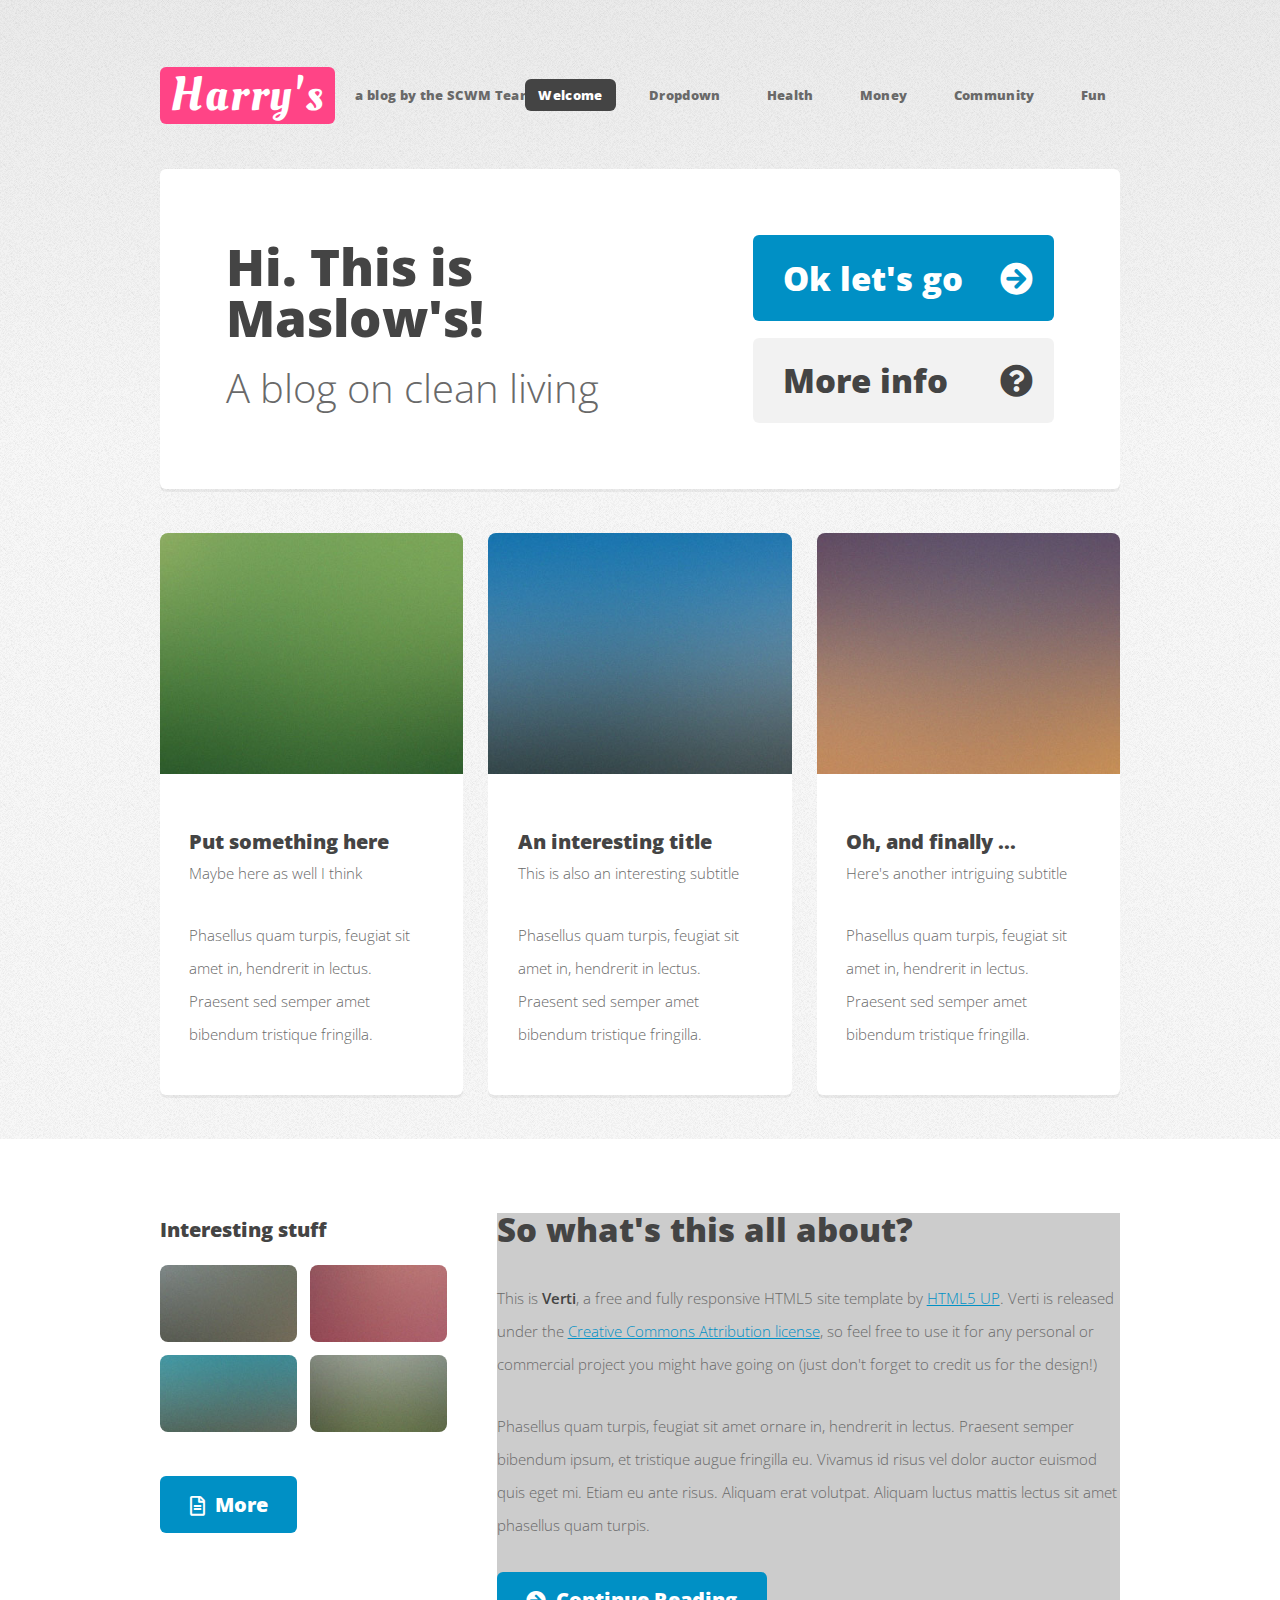
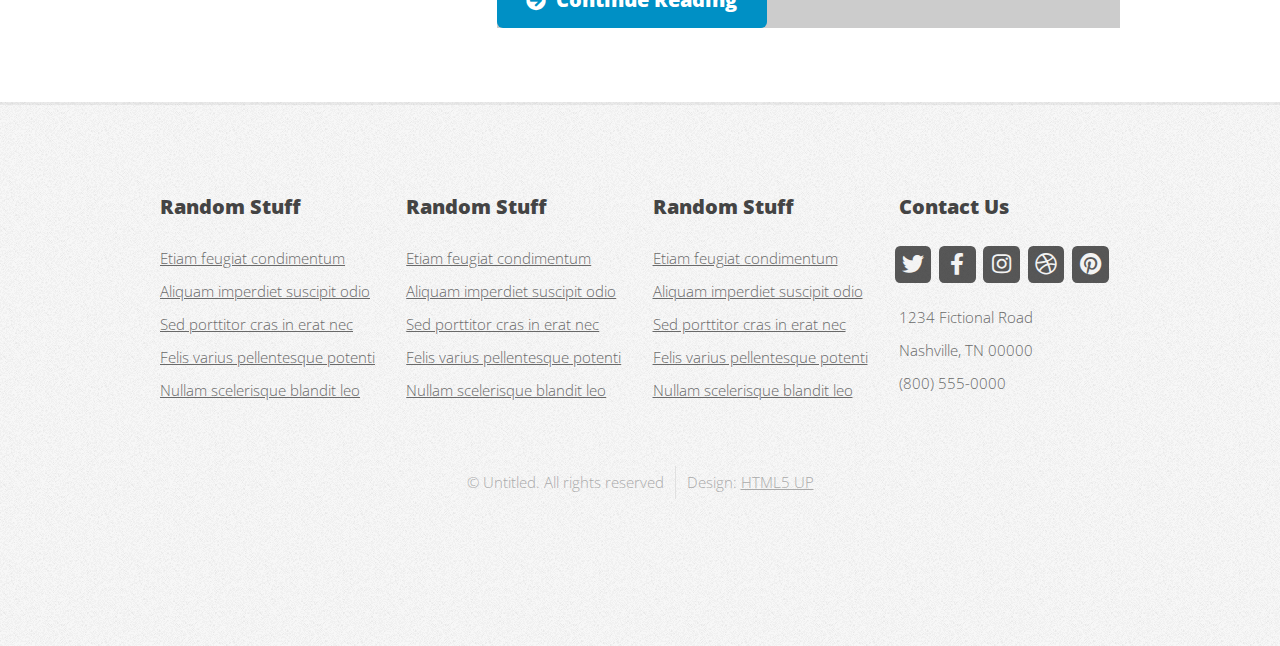
<file: html5up-verti/index.html>
<!DOCTYPE HTML>
<!--
	Verti by HTML5 UP
	html5up.net | @ajlkn
	Free for personal and commercial use under the CCA 3.0 license (html5up.net/license)
-->
<html>
	<head>
		<title>Maslow's</title>
		<meta charset="utf-8" />
		<meta name="viewport" content="width=device-width, initial-scale=1, user-scalable=no" />
		<link rel="stylesheet" href="assets/css/main.css" />
	</head>
	<body class="is-preload homepage">
		<div id="page-wrapper">

			<!-- Header -->
				<div id="header-wrapper">
					<header id="header" class="container">

						<!-- Logo -->
							<div id="logo">
								<h1><a href="index.html">Harry's</a></h1>
								<span>a blog by the SCWM Team</span>
							</div>

						<!-- Nav -->
							<nav id="nav">
								<ul>
									<li class="current"><a href="index.html">Welcome</a></li>
									<li>
										<a href="#">Dropdown</a>
										<ul>
											<li><a href="#">Lorem ipsum dolor</a></li>
											<li><a href="#">Magna phasellus</a></li>
											<li>
												<a href="#">Phasellus consequat</a>
												<ul>
													<li><a href="#">Lorem ipsum dolor</a></li>
													<li><a href="#">Phasellus consequat</a></li>
													<li><a href="#">Magna phasellus</a></li>
													<li><a href="#">Etiam dolore nisl</a></li>
												</ul>
											</li>
											<li><a href="#">Veroeros feugiat</a></li>
										</ul>
									</li>
									<li><a href="health.html">Health</a></li>
									<li><a href="money.html">Money</a></li>
									<li><a href="community.html">Community</a></li>
									<li><a href="fun.html">Fun</a></li>
								</ul>
							</nav>

					</header>
				</div>

			<!-- Banner -->
				<div id="banner-wrapper">
					<div id="banner" class="box container">
						<div class="row">
							<div class="col-7 col-12-medium">
								<h2>Hi. This is Maslow's!</h2>
								<p>A blog on clean living</p>
							</div>
							<div class="col-5 col-12-medium">
								<ul>
									<li><a href="#" class="button large icon solid fa-arrow-circle-right">Ok let's go</a></li>
									<li><a href="#" class="button alt large icon solid fa-question-circle">More info</a></li>
								</ul>
							</div>
						</div>
					</div>
				</div>

			<!-- Features -->
				<div id="features-wrapper">
					<div class="container">
						<div class="row">
							<div class="col-4 col-12-medium">

								<!-- Box -->
									<section class="box feature">
										<a href="#" class="image featured"><img src="images/pic01.jpg" alt="" /></a>
										<div class="inner">
											<header>
												<h2>Put something here</h2>
												<p>Maybe here as well I think</p>
											</header>
											<p>Phasellus quam turpis, feugiat sit amet in, hendrerit in lectus. Praesent sed semper amet bibendum tristique fringilla.</p>
										</div>
									</section>

							</div>
							<div class="col-4 col-12-medium">

								<!-- Box -->
									<section class="box feature">
										<a href="#" class="image featured"><img src="images/pic02.jpg" alt="" /></a>
										<div class="inner">
											<header>
												<h2>An interesting title</h2>
												<p>This is also an interesting subtitle</p>
											</header>
											<p>Phasellus quam turpis, feugiat sit amet in, hendrerit in lectus. Praesent sed semper amet bibendum tristique fringilla.</p>
										</div>
									</section>

							</div>
							<div class="col-4 col-12-medium">

								<!-- Box -->
									<section class="box feature">
										<a href="#" class="image featured"><img src="images/pic03.jpg" alt="" /></a>
										<div class="inner">
											<header>
												<h2>Oh, and finally ...</h2>
												<p>Here's another intriguing subtitle</p>
											</header>
											<p>Phasellus quam turpis, feugiat sit amet in, hendrerit in lectus. Praesent sed semper amet bibendum tristique fringilla.</p>
										</div>
									</section>

							</div>
						</div>
					</div>
				</div>

			<!-- Main -->
				<div id="main-wrapper">
					<div class="container">
						<div class="row gtr-200">
							<div class="col-4 col-12-medium">

								<!-- Sidebar -->
									<div id="sidebar">
										<section class="widget thumbnails">
											<h3>Interesting stuff</h3>
											<div class="grid">
												<div class="row gtr-50">
													<div class="col-6"><a href="#" class="image fit"><img src="images/pic04.jpg" alt="" /></a></div>
													<div class="col-6"><a href="#" class="image fit"><img src="images/pic05.jpg" alt="" /></a></div>
													<div class="col-6"><a href="#" class="image fit"><img src="images/pic06.jpg" alt="" /></a></div>
													<div class="col-6"><a href="#" class="image fit"><img src="images/pic07.jpg" alt="" /></a></div>
												</div>
											</div>
											<a href="#" class="button icon fa-file-alt">More</a>
										</section>
									</div>

							</div>
							<div class="col-8 col-12-medium imp-medium">

								<!-- Content -->
									<div id="content">
										<section class="last">
											<h2>So what's this all about?</h2>
											<p>This is <strong>Verti</strong>, a free and fully responsive HTML5 site template by <a href="http://html5up.net">HTML5 UP</a>.
											Verti is released under the <a href="http://html5up.net/license">Creative Commons Attribution license</a>, so feel free to use it for any personal or commercial project you might have going on (just don't forget to credit us for the design!)</p>
											<p>Phasellus quam turpis, feugiat sit amet ornare in, hendrerit in lectus. Praesent semper bibendum ipsum, et tristique augue fringilla eu. Vivamus id risus vel dolor auctor euismod quis eget mi. Etiam eu ante risus. Aliquam erat volutpat. Aliquam luctus mattis lectus sit amet phasellus quam turpis.</p>
											<a href="#" class="button icon solid fa-arrow-circle-right">Continue Reading</a>
										</section>
									</div>

							</div>
						</div>
					</div>
				</div>

			<!-- Footer -->
				<div id="footer-wrapper">
					<footer id="footer" class="container">
						<div class="row">
							<div class="col-3 col-6-medium col-12-small">

								<!-- Links -->
									<section class="widget links">
										<h3>Random Stuff</h3>
										<ul class="style2">
											<li><a href="#">Etiam feugiat condimentum</a></li>
											<li><a href="#">Aliquam imperdiet suscipit odio</a></li>
											<li><a href="#">Sed porttitor cras in erat nec</a></li>
											<li><a href="#">Felis varius pellentesque potenti</a></li>
											<li><a href="#">Nullam scelerisque blandit leo</a></li>
										</ul>
									</section>

							</div>
							<div class="col-3 col-6-medium col-12-small">

								<!-- Links -->
									<section class="widget links">
										<h3>Random Stuff</h3>
										<ul class="style2">
											<li><a href="#">Etiam feugiat condimentum</a></li>
											<li><a href="#">Aliquam imperdiet suscipit odio</a></li>
											<li><a href="#">Sed porttitor cras in erat nec</a></li>
											<li><a href="#">Felis varius pellentesque potenti</a></li>
											<li><a href="#">Nullam scelerisque blandit leo</a></li>
										</ul>
									</section>

							</div>
							<div class="col-3 col-6-medium col-12-small">

								<!-- Links -->
									<section class="widget links">
										<h3>Random Stuff</h3>
										<ul class="style2">
											<li><a href="#">Etiam feugiat condimentum</a></li>
											<li><a href="#">Aliquam imperdiet suscipit odio</a></li>
											<li><a href="#">Sed porttitor cras in erat nec</a></li>
											<li><a href="#">Felis varius pellentesque potenti</a></li>
											<li><a href="#">Nullam scelerisque blandit leo</a></li>
										</ul>
									</section>

							</div>
							<div class="col-3 col-6-medium col-12-small">

								<!-- Contact -->
									<section class="widget contact last">
										<h3>Contact Us</h3>
										<ul>
											<li><a href="#" class="icon brands fa-twitter"><span class="label">Twitter</span></a></li>
											<li><a href="#" class="icon brands fa-facebook-f"><span class="label">Facebook</span></a></li>
											<li><a href="#" class="icon brands fa-instagram"><span class="label">Instagram</span></a></li>
											<li><a href="#" class="icon brands fa-dribbble"><span class="label">Dribbble</span></a></li>
											<li><a href="#" class="icon brands fa-pinterest"><span class="label">Pinterest</span></a></li>
										</ul>
										<p>1234 Fictional Road<br />
										Nashville, TN 00000<br />
										(800) 555-0000</p>
									</section>

							</div>
						</div>
						<div class="row">
							<div class="col-12">
								<div id="copyright">
									<ul class="menu">
										<li>&copy; Untitled. All rights reserved</li><li>Design: <a href="http://html5up.net">HTML5 UP</a></li>
									</ul>
								</div>
							</div>
						</div>
					</footer>
				</div>

			</div>

		<!-- Scripts -->

			<script src="assets/js/jquery.min.js"></script>
			<script src="assets/js/jquery.dropotron.min.js"></script>
			<script src="assets/js/browser.min.js"></script>
			<script src="assets/js/breakpoints.min.js"></script>
			<script src="assets/js/util.js"></script>
			<script src="assets/js/main.js"></script>

	</body>
</html>
</file>
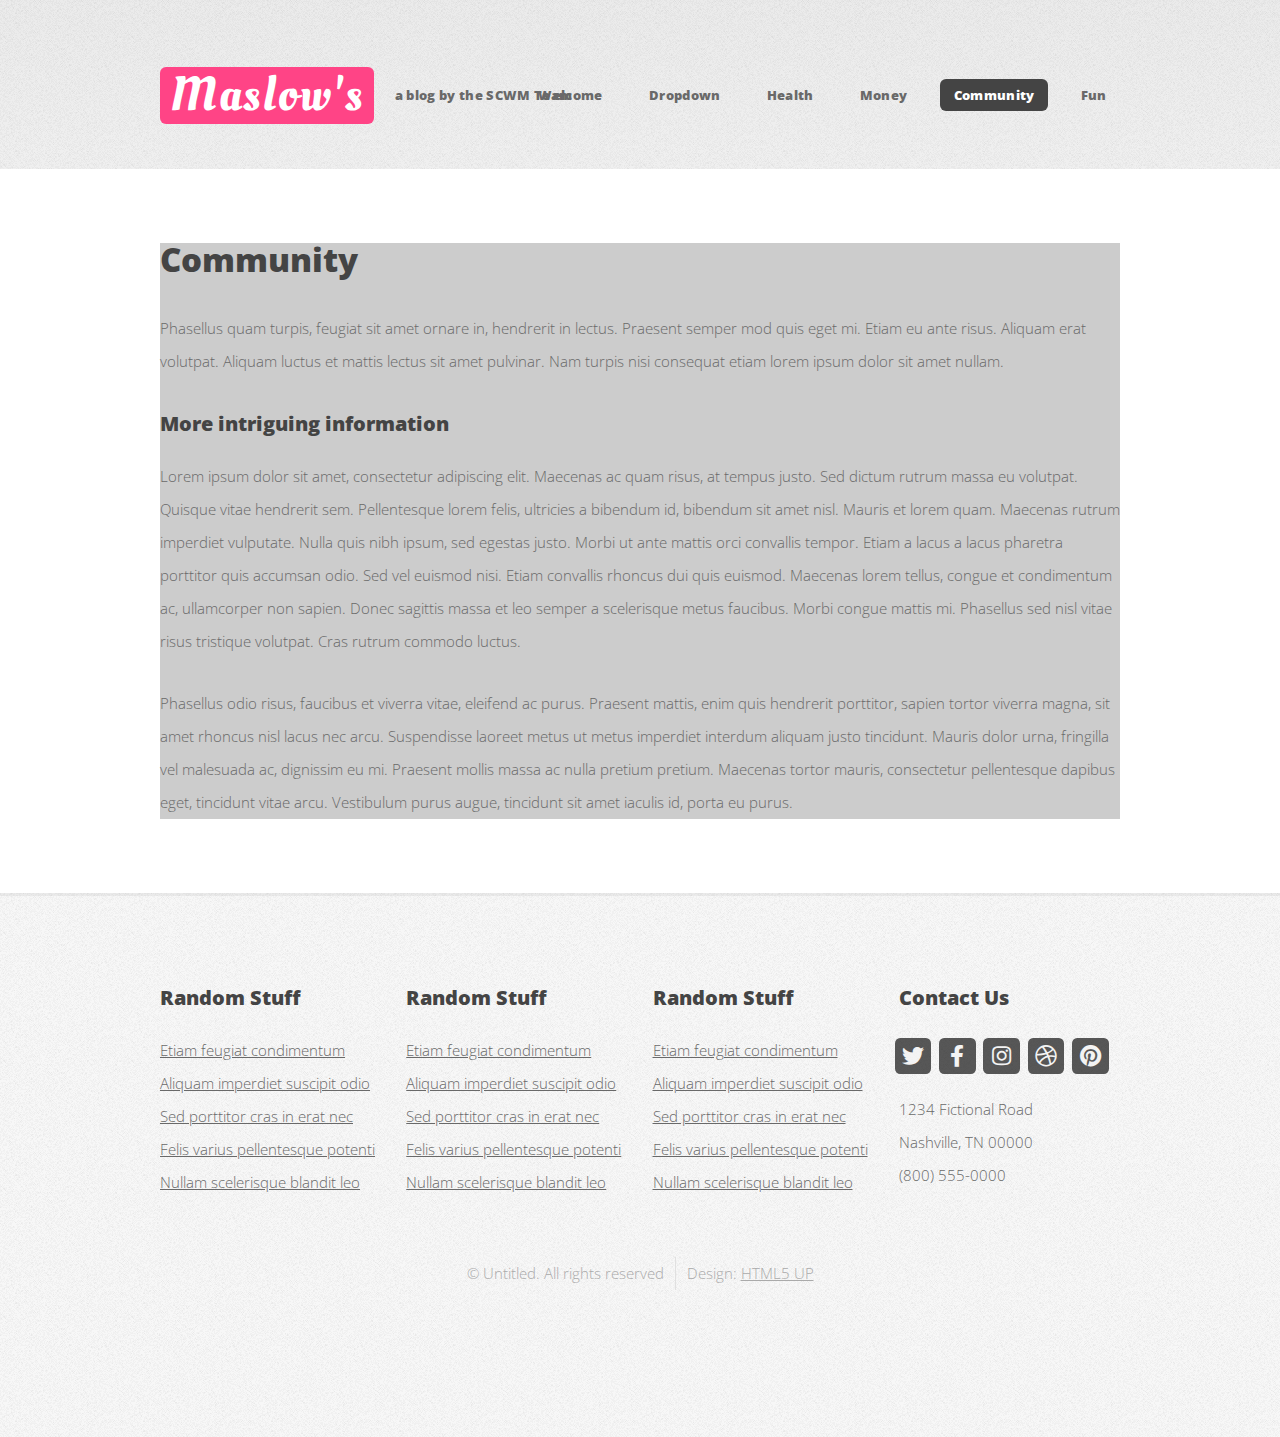
<file: html5up-verti/community.html>
<!DOCTYPE HTML>
<!--
	Verti by HTML5 UP
	html5up.net | @ajlkn
	Free for personal and commercial use under the CCA 3.0 license (html5up.net/license)
-->
<html>
	<head>
		<title>Maslow's</title>
		<meta charset="utf-8" />
		<meta name="viewport" content="width=device-width, initial-scale=1, user-scalable=no" />
		<link rel="stylesheet" href="assets/css/main.css" />
	</head>
	<body class="is-preload community">
		<div id="page-wrapper">

			<!-- Header -->
				<div id="header-wrapper">
					<header id="header" class="container">

						<!-- Logo -->
							<div id="logo">
								<h1><a href="index.html">Maslow's</a></h1>
								<span>a blog by the SCWM Team</span>
							</div>

						<!-- Nav -->
							<nav id="nav">
								<ul>
									<li><a href="index.html">Welcome</a></li>
									<li>
										<a href="#">Dropdown</a>
										<ul>
											<li><a href="#">Lorem ipsum dolor</a></li>
											<li><a href="#">Magna phasellus</a></li>
											<li>
												<a href="#">Phasellus consequat</a>
												<ul>
													<li><a href="#">Lorem ipsum dolor</a></li>
													<li><a href="#">Phasellus consequat</a></li>
													<li><a href="#">Magna phasellus</a></li>
													<li><a href="#">Etiam dolore nisl</a></li>
												</ul>
											</li>
											<li><a href="#">Veroeros feugiat</a></li>
										</ul>
									</li>
									<li><a href="health.html">Health</a></li>
									<li><a href="money.html">Money</a></li>
									<li class="current"><a href="community.html">Community</a></li>
									<li><a href="fun.html">Fun</a></li>
								</ul>
							</nav>

					</header>
				</div>

			<!-- Main -->
				<div id="main-wrapper">
					<div class="container">
						<div id="content">

							<!-- Content -->
								<article>

									<h2>Community</h2>

									<p>Phasellus quam turpis, feugiat sit amet ornare in, hendrerit in lectus.
									Praesent semper mod quis eget mi. Etiam eu ante risus. Aliquam erat volutpat.
									Aliquam luctus et mattis lectus sit amet pulvinar. Nam turpis nisi
									consequat etiam lorem ipsum dolor sit amet nullam.</p>

									<h3>More intriguing information</h3>
									<p>Lorem ipsum dolor sit amet, consectetur adipiscing elit. Maecenas ac quam risus, at tempus
									justo. Sed dictum rutrum massa eu volutpat. Quisque vitae hendrerit sem. Pellentesque lorem felis,
									ultricies a bibendum id, bibendum sit amet nisl. Mauris et lorem quam. Maecenas rutrum imperdiet
									vulputate. Nulla quis nibh ipsum, sed egestas justo. Morbi ut ante mattis orci convallis tempor.
									Etiam a lacus a lacus pharetra porttitor quis accumsan odio. Sed vel euismod nisi. Etiam convallis
									rhoncus dui quis euismod. Maecenas lorem tellus, congue et condimentum ac, ullamcorper non sapien.
									Donec sagittis massa et leo semper a scelerisque metus faucibus. Morbi congue mattis mi.
									Phasellus sed nisl vitae risus tristique volutpat. Cras rutrum commodo luctus.</p>

									<p>Phasellus odio risus, faucibus et viverra vitae, eleifend ac purus. Praesent mattis, enim
									quis hendrerit porttitor, sapien tortor viverra magna, sit amet rhoncus nisl lacus nec arcu.
									Suspendisse laoreet metus ut metus imperdiet interdum aliquam justo tincidunt. Mauris dolor urna,
									fringilla vel malesuada ac, dignissim eu mi. Praesent mollis massa ac nulla pretium pretium.
									Maecenas tortor mauris, consectetur pellentesque dapibus eget, tincidunt vitae arcu.
									Vestibulum purus augue, tincidunt sit amet iaculis id, porta eu purus.</p>

								</article>

						</div>
					</div>
				</div>

			<!-- Footer -->
				<div id="footer-wrapper">
					<footer id="footer" class="container">
						<div class="row">
							<div class="col-3 col-6-medium col-12-small">

								<!-- Links -->
									<section class="widget links">
										<h3>Random Stuff</h3>
										<ul class="style2">
											<li><a href="#">Etiam feugiat condimentum</a></li>
											<li><a href="#">Aliquam imperdiet suscipit odio</a></li>
											<li><a href="#">Sed porttitor cras in erat nec</a></li>
											<li><a href="#">Felis varius pellentesque potenti</a></li>
											<li><a href="#">Nullam scelerisque blandit leo</a></li>
										</ul>
									</section>

							</div>
							<div class="col-3 col-6-medium col-12-small">

								<!-- Links -->
									<section class="widget links">
										<h3>Random Stuff</h3>
										<ul class="style2">
											<li><a href="#">Etiam feugiat condimentum</a></li>
											<li><a href="#">Aliquam imperdiet suscipit odio</a></li>
											<li><a href="#">Sed porttitor cras in erat nec</a></li>
											<li><a href="#">Felis varius pellentesque potenti</a></li>
											<li><a href="#">Nullam scelerisque blandit leo</a></li>
										</ul>
									</section>

							</div>
							<div class="col-3 col-6-medium col-12-small">

								<!-- Links -->
									<section class="widget links">
										<h3>Random Stuff</h3>
										<ul class="style2">
											<li><a href="#">Etiam feugiat condimentum</a></li>
											<li><a href="#">Aliquam imperdiet suscipit odio</a></li>
											<li><a href="#">Sed porttitor cras in erat nec</a></li>
											<li><a href="#">Felis varius pellentesque potenti</a></li>
											<li><a href="#">Nullam scelerisque blandit leo</a></li>
										</ul>
									</section>

							</div>
							<div class="col-3 col-6-medium col-12-small">

								<!-- Contact -->
									<section class="widget contact">
										<h3>Contact Us</h3>
										<ul>
											<li><a href="#" class="icon brands fa-twitter"><span class="label">Twitter</span></a></li>
											<li><a href="#" class="icon brands fa-facebook-f"><span class="label">Facebook</span></a></li>
											<li><a href="#" class="icon brands fa-instagram"><span class="label">Instagram</span></a></li>
											<li><a href="#" class="icon brands fa-dribbble"><span class="label">Dribbble</span></a></li>
											<li><a href="#" class="icon brands fa-pinterest"><span class="label">Pinterest</span></a></li>
										</ul>
										<p>1234 Fictional Road<br />
										Nashville, TN 00000<br />
										(800) 555-0000</p>
									</section>

							</div>
						</div>
						<div class="row">
							<div class="col-12">
								<div id="copyright">
									<ul class="menu">
										<li>&copy; Untitled. All rights reserved</li><li>Design: <a href="http://html5up.net">HTML5 UP</a></li>
									</ul>
								</div>
							</div>
						</div>
					</footer>
				</div>

			</div>

		<!-- Scripts -->

			<script src="assets/js/jquery.min.js"></script>
			<script src="assets/js/jquery.dropotron.min.js"></script>
			<script src="assets/js/browser.min.js"></script>
			<script src="assets/js/breakpoints.min.js"></script>
			<script src="assets/js/util.js"></script>
			<script src="assets/js/main.js"></script>

	</body>
</html>
</file>
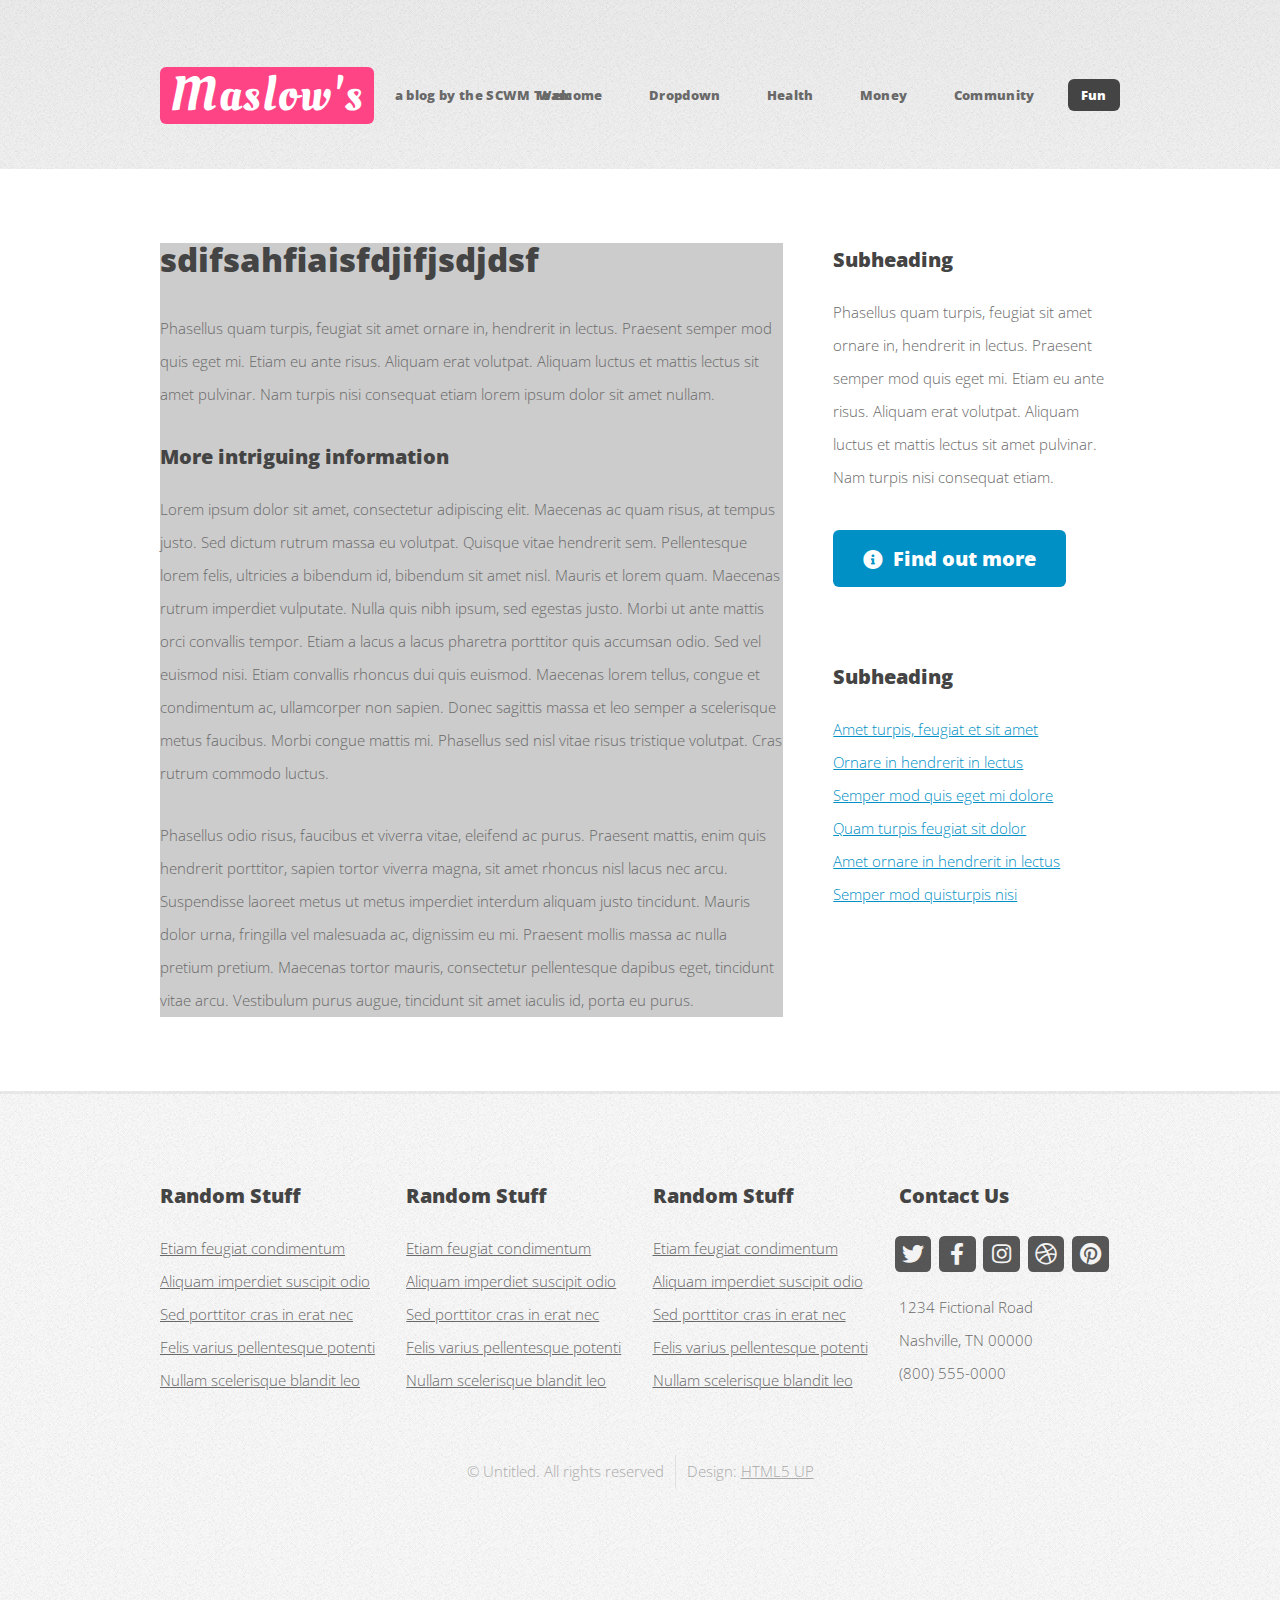
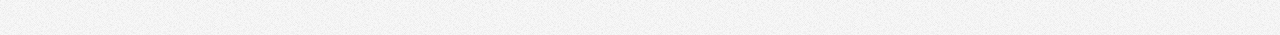
<file: html5up-verti/fun.html>
<!DOCTYPE HTML>
<!--
	Verti by HTML5 UP
	html5up.net | @ajlkn
	Free for personal and commercial use under the CCA 3.0 license (html5up.net/license)
-->
<html>
	<head>
		<title>Maslow's</title>
		<meta charset="utf-8" />
		<meta name="viewport" content="width=device-width, initial-scale=1, user-scalable=no" />
		<link rel="stylesheet" href="assets/css/main.css" />
	</head>
	<body class="is-preload money">
		<div id="page-wrapper">

			<!-- Header -->
				<div id="header-wrapper">
					<header id="header" class="container">

						<!-- Logo -->
							<div id="logo">
								<h1><a href="index.html">Maslow's</a></h1>
								<span>a blog by the SCWM Team</span>
							</div>

						<!-- Nav -->
							<nav id="nav">
								<ul>
									<li><a href="index.html">Welcome</a></li>
									<li>
										<a href="#">Dropdown</a>
										<ul>
											<li><a href="#">Lorem ipsum dolor</a></li>
											<li><a href="#">Magna phasellus</a></li>
											<li>
												<a href="#">Phasellus consequat</a>
												<ul>
													<li><a href="#">Lorem ipsum dolor</a></li>
													<li><a href="#">Phasellus consequat</a></li>
													<li><a href="#">Magna phasellus</a></li>
													<li><a href="#">Etiam dolore nisl</a></li>
												</ul>
											</li>
											<li><a href="#">Veroeros feugiat</a></li>
										</ul>
									</li>
									<li><a href="health.html">Health</a></li>
									<li><a href="money.html">Money</a></li>
									<li><a href="community.html">Community</a></li>
									<li class="current"><a href="fun.html">Fun</a></li>
								</ul>
							</nav>

					</header>
				</div>

			<!-- Main -->
				<div id="main-wrapper">
					<div class="container">
						<div class="row gtr-200">
							<div class="col-8 col-12-medium">
								<div id="content">

									<!-- Content -->
										<article>

											<h2>sdifsahfiaisfdjifjsdjdsf</h2>

											<p>Phasellus quam turpis, feugiat sit amet ornare in, hendrerit in lectus.
											Praesent semper mod quis eget mi. Etiam eu ante risus. Aliquam erat volutpat.
											Aliquam luctus et mattis lectus sit amet pulvinar. Nam turpis nisi
											consequat etiam lorem ipsum dolor sit amet nullam.</p>

											<h3>More intriguing information</h3>
											<p>Lorem ipsum dolor sit amet, consectetur adipiscing elit. Maecenas ac quam risus, at tempus
											justo. Sed dictum rutrum massa eu volutpat. Quisque vitae hendrerit sem. Pellentesque lorem felis,
											ultricies a bibendum id, bibendum sit amet nisl. Mauris et lorem quam. Maecenas rutrum imperdiet
											vulputate. Nulla quis nibh ipsum, sed egestas justo. Morbi ut ante mattis orci convallis tempor.
											Etiam a lacus a lacus pharetra porttitor quis accumsan odio. Sed vel euismod nisi. Etiam convallis
											rhoncus dui quis euismod. Maecenas lorem tellus, congue et condimentum ac, ullamcorper non sapien.
											Donec sagittis massa et leo semper a scelerisque metus faucibus. Morbi congue mattis mi.
											Phasellus sed nisl vitae risus tristique volutpat. Cras rutrum commodo luctus.</p>

											<p>Phasellus odio risus, faucibus et viverra vitae, eleifend ac purus. Praesent mattis, enim
											quis hendrerit porttitor, sapien tortor viverra magna, sit amet rhoncus nisl lacus nec arcu.
											Suspendisse laoreet metus ut metus imperdiet interdum aliquam justo tincidunt. Mauris dolor urna,
											fringilla vel malesuada ac, dignissim eu mi. Praesent mollis massa ac nulla pretium pretium.
											Maecenas tortor mauris, consectetur pellentesque dapibus eget, tincidunt vitae arcu.
											Vestibulum purus augue, tincidunt sit amet iaculis id, porta eu purus.</p>

										</article>

								</div>
							</div>
							<div class="col-4 col-12-medium">
								<div id="sidebar">

									<!-- Sidebar -->
										<section>
											<h3>Subheading</h3>
											<p>Phasellus quam turpis, feugiat sit amet ornare in, hendrerit in lectus.
											Praesent semper mod quis eget mi. Etiam eu ante risus. Aliquam erat volutpat.
											Aliquam luctus et mattis lectus sit amet pulvinar. Nam turpis nisi
											consequat etiam.</p>
											<footer>
												<a href="#" class="button icon solid fa-info-circle">Find out more</a>
											</footer>
										</section>

										<section>
											<h3>Subheading</h3>
											<ul class="style2">
												<li><a href="#">Amet turpis, feugiat et sit amet</a></li>
												<li><a href="#">Ornare in hendrerit in lectus</a></li>
												<li><a href="#">Semper mod quis eget mi dolore</a></li>
												<li><a href="#">Quam turpis feugiat sit dolor</a></li>
												<li><a href="#">Amet ornare in hendrerit in lectus</a></li>
												<li><a href="#">Semper mod quisturpis nisi</a></li>
											</ul>
										</section>

								</div>
							</div>
						</div>
					</div>
				</div>

			<!-- Footer -->
				<div id="footer-wrapper">
					<footer id="footer" class="container">
						<div class="row">
							<div class="col-3 col-6-medium col-12-small">

								<!-- Links -->
									<section class="widget links">
										<h3>Random Stuff</h3>
										<ul class="style2">
											<li><a href="#">Etiam feugiat condimentum</a></li>
											<li><a href="#">Aliquam imperdiet suscipit odio</a></li>
											<li><a href="#">Sed porttitor cras in erat nec</a></li>
											<li><a href="#">Felis varius pellentesque potenti</a></li>
											<li><a href="#">Nullam scelerisque blandit leo</a></li>
										</ul>
									</section>

							</div>
							<div class="col-3 col-6-medium col-12-small">

								<!-- Links -->
									<section class="widget links">
										<h3>Random Stuff</h3>
										<ul class="style2">
											<li><a href="#">Etiam feugiat condimentum</a></li>
											<li><a href="#">Aliquam imperdiet suscipit odio</a></li>
											<li><a href="#">Sed porttitor cras in erat nec</a></li>
											<li><a href="#">Felis varius pellentesque potenti</a></li>
											<li><a href="#">Nullam scelerisque blandit leo</a></li>
										</ul>
									</section>

							</div>
							<div class="col-3 col-6-medium col-12-small">

								<!-- Links -->
									<section class="widget links">
										<h3>Random Stuff</h3>
										<ul class="style2">
											<li><a href="#">Etiam feugiat condimentum</a></li>
											<li><a href="#">Aliquam imperdiet suscipit odio</a></li>
											<li><a href="#">Sed porttitor cras in erat nec</a></li>
											<li><a href="#">Felis varius pellentesque potenti</a></li>
											<li><a href="#">Nullam scelerisque blandit leo</a></li>
										</ul>
									</section>

							</div>
							<div class="col-3 col-6-medium col-12-small">

								<!-- Contact -->
									<section class="widget contact">
										<h3>Contact Us</h3>
										<ul>
											<li><a href="#" class="icon brands fa-twitter"><span class="label">Twitter</span></a></li>
											<li><a href="#" class="icon brands fa-facebook-f"><span class="label">Facebook</span></a></li>
											<li><a href="#" class="icon brands fa-instagram"><span class="label">Instagram</span></a></li>
											<li><a href="#" class="icon brands fa-dribbble"><span class="label">Dribbble</span></a></li>
											<li><a href="#" class="icon brands fa-pinterest"><span class="label">Pinterest</span></a></li>
										</ul>
										<p>1234 Fictional Road<br />
										Nashville, TN 00000<br />
										(800) 555-0000</p>
									</section>

							</div>
						</div>
						<div class="row">
							<div class="col-12">
								<div id="copyright">
									<ul class="menu">
										<li>&copy; Untitled. All rights reserved</li><li>Design: <a href="http://html5up.net">HTML5 UP</a></li>
									</ul>
								</div>
							</div>
						</div>
					</footer>
				</div>

			</div>

		<!-- Scripts -->

			<script src="assets/js/jquery.min.js"></script>
			<script src="assets/js/jquery.dropotron.min.js"></script>
			<script src="assets/js/browser.min.js"></script>
			<script src="assets/js/breakpoints.min.js"></script>
			<script src="assets/js/util.js"></script>
			<script src="assets/js/main.js"></script>

	</body>
</html>
</file>
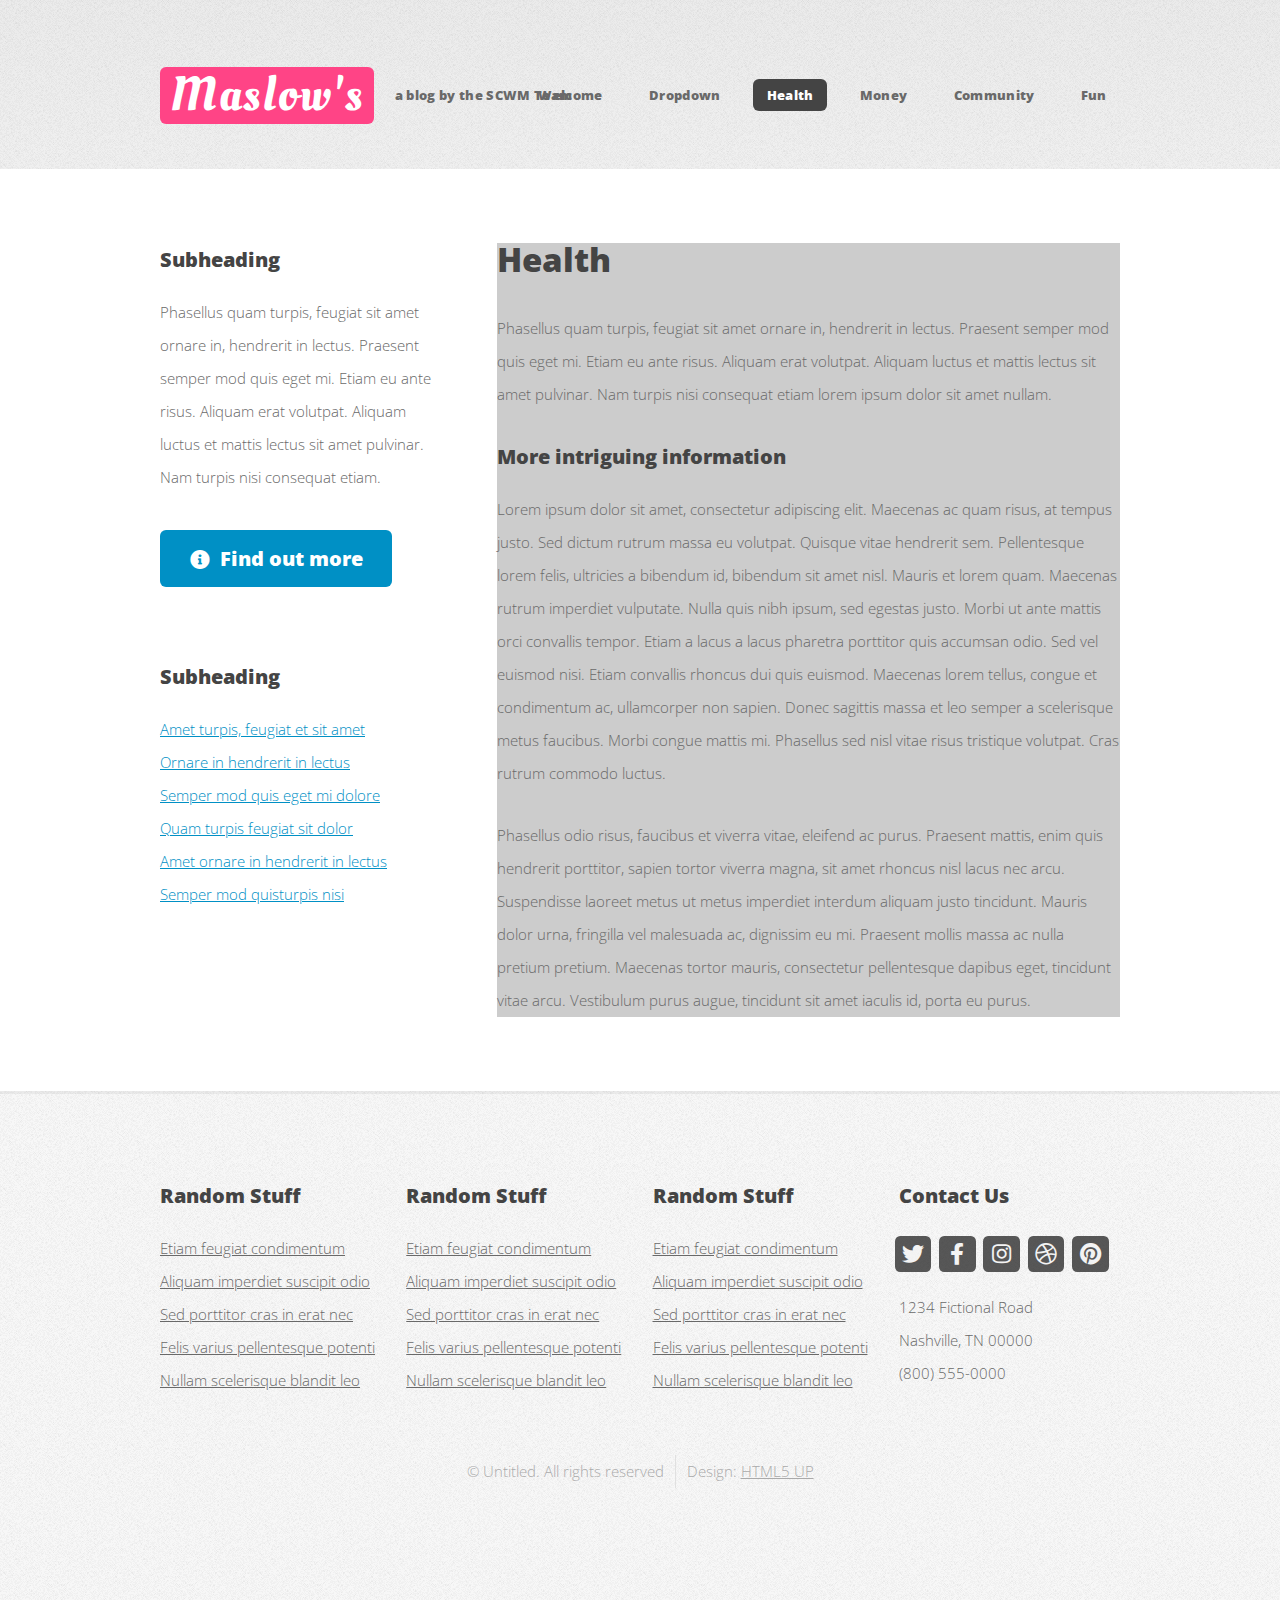
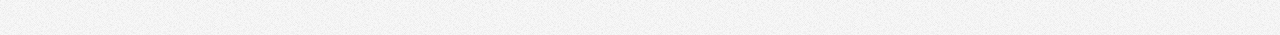
<file: html5up-verti/health.html>
<!DOCTYPE HTML>
<!--
	Verti by HTML5 UP
	html5up.net | @ajlkn
	Free for personal and commercial use under the CCA 3.0 license (html5up.net/license)
-->
<html>
	<head>
		<title>Maslow's</title>
		<meta charset="utf-8" />
		<meta name="viewport" content="width=device-width, initial-scale=1, user-scalable=no" />
		<link rel="stylesheet" href="assets/css/main.css" />
	</head>
	<body class="is-preload health">
		<div id="page-wrapper">

			<!-- Header -->
				<div id="header-wrapper">
					<header id="header" class="container">

						<!-- Logo -->
							<div id="logo">
								<h1><a href="index.html">Maslow's</a></h1>
								<span>a blog by the SCWM Team</span>
							</div>

						<!-- Nav -->
							<nav id="nav">
								<ul>
									<li><a href="index.html">Welcome</a></li>
									<li>
										<a href="#">Dropdown</a>
										<ul>
											<li><a href="#">Lorem ipsum dolor</a></li>
											<li><a href="#">Magna phasellus</a></li>
											<li>
												<a href="#">Phasellus consequat</a>
												<ul>
													<li><a href="#">Lorem ipsum dolor</a></li>
													<li><a href="#">Phasellus consequat</a></li>
													<li><a href="#">Magna phasellus</a></li>
													<li><a href="#">Etiam dolore nisl</a></li>
												</ul>
											</li>
											<li><a href="#">Veroeros feugiat</a></li>
										</ul>
									</li>
									<li class="current"><a href="health.html">Health</a></li>
									<li><a href="money.html">Money</a></li>
									<li><a href="community.html">Community</a></li>
									<li><a href="fun.html">Fun</a></li>
								</ul>
							</nav>

					</header>
				</div>

			<!-- Main -->
				<div id="main-wrapper">
					<div class="container">
						<div class="row gtr-200">
							<div class="col-4 col-12-medium">
								<div id="sidebar">

									<!-- Sidebar -->
										<section>
											<h3>Subheading</h3>
											<p>Phasellus quam turpis, feugiat sit amet ornare in, hendrerit in lectus.
											Praesent semper mod quis eget mi. Etiam eu ante risus. Aliquam erat volutpat.
											Aliquam luctus et mattis lectus sit amet pulvinar. Nam turpis nisi
											consequat etiam.</p>
											<footer>
												<a href="#" class="button icon solid fa-info-circle">Find out more</a>
											</footer>
										</section>

										<section>
											<h3>Subheading</h3>
											<ul class="style2">
												<li><a href="#">Amet turpis, feugiat et sit amet</a></li>
												<li><a href="#">Ornare in hendrerit in lectus</a></li>
												<li><a href="#">Semper mod quis eget mi dolore</a></li>
												<li><a href="#">Quam turpis feugiat sit dolor</a></li>
												<li><a href="#">Amet ornare in hendrerit in lectus</a></li>
												<li><a href="#">Semper mod quisturpis nisi</a></li>
											</ul>
										</section>

								</div>
							</div>
							<div class="col-8 col-12-medium imp-medium">
								<div id="content">

									<!-- Content -->
										<article>

											<h2>Health</h2>

											<p>Phasellus quam turpis, feugiat sit amet ornare in, hendrerit in lectus.
											Praesent semper mod quis eget mi. Etiam eu ante risus. Aliquam erat volutpat.
											Aliquam luctus et mattis lectus sit amet pulvinar. Nam turpis nisi
											consequat etiam lorem ipsum dolor sit amet nullam.</p>

											<h3>More intriguing information</h3>
											<p>Lorem ipsum dolor sit amet, consectetur adipiscing elit. Maecenas ac quam risus, at tempus
											justo. Sed dictum rutrum massa eu volutpat. Quisque vitae hendrerit sem. Pellentesque lorem felis,
											ultricies a bibendum id, bibendum sit amet nisl. Mauris et lorem quam. Maecenas rutrum imperdiet
											vulputate. Nulla quis nibh ipsum, sed egestas justo. Morbi ut ante mattis orci convallis tempor.
											Etiam a lacus a lacus pharetra porttitor quis accumsan odio. Sed vel euismod nisi. Etiam convallis
											rhoncus dui quis euismod. Maecenas lorem tellus, congue et condimentum ac, ullamcorper non sapien.
											Donec sagittis massa et leo semper a scelerisque metus faucibus. Morbi congue mattis mi.
											Phasellus sed nisl vitae risus tristique volutpat. Cras rutrum commodo luctus.</p>

											<p>Phasellus odio risus, faucibus et viverra vitae, eleifend ac purus. Praesent mattis, enim
											quis hendrerit porttitor, sapien tortor viverra magna, sit amet rhoncus nisl lacus nec arcu.
											Suspendisse laoreet metus ut metus imperdiet interdum aliquam justo tincidunt. Mauris dolor urna,
											fringilla vel malesuada ac, dignissim eu mi. Praesent mollis massa ac nulla pretium pretium.
											Maecenas tortor mauris, consectetur pellentesque dapibus eget, tincidunt vitae arcu.
											Vestibulum purus augue, tincidunt sit amet iaculis id, porta eu purus.</p>

										</article>

								</div>
							</div>
						</div>
					</div>
				</div>

			<!-- Footer -->
				<div id="footer-wrapper">
					<footer id="footer" class="container">
						<div class="row">
							<div class="col-3 col-6-medium col-12-small">

								<!-- Links -->
									<section class="widget links">
										<h3>Random Stuff</h3>
										<ul class="style2">
											<li><a href="#">Etiam feugiat condimentum</a></li>
											<li><a href="#">Aliquam imperdiet suscipit odio</a></li>
											<li><a href="#">Sed porttitor cras in erat nec</a></li>
											<li><a href="#">Felis varius pellentesque potenti</a></li>
											<li><a href="#">Nullam scelerisque blandit leo</a></li>
										</ul>
									</section>

							</div>
							<div class="col-3 col-6-medium col-12-small">

								<!-- Links -->
									<section class="widget links">
										<h3>Random Stuff</h3>
										<ul class="style2">
											<li><a href="#">Etiam feugiat condimentum</a></li>
											<li><a href="#">Aliquam imperdiet suscipit odio</a></li>
											<li><a href="#">Sed porttitor cras in erat nec</a></li>
											<li><a href="#">Felis varius pellentesque potenti</a></li>
											<li><a href="#">Nullam scelerisque blandit leo</a></li>
										</ul>
									</section>

							</div>
							<div class="col-3 col-6-medium col-12-small">

								<!-- Links -->
									<section class="widget links">
										<h3>Random Stuff</h3>
										<ul class="style2">
											<li><a href="#">Etiam feugiat condimentum</a></li>
											<li><a href="#">Aliquam imperdiet suscipit odio</a></li>
											<li><a href="#">Sed porttitor cras in erat nec</a></li>
											<li><a href="#">Felis varius pellentesque potenti</a></li>
											<li><a href="#">Nullam scelerisque blandit leo</a></li>
										</ul>
									</section>

							</div>
							<div class="col-3 col-6-medium col-12-small">

								<!-- Contact -->
									<section class="widget contact">
										<h3>Contact Us</h3>
										<ul>
											<li><a href="#" class="icon brands fa-twitter"><span class="label">Twitter</span></a></li>
											<li><a href="#" class="icon brands fa-facebook-f"><span class="label">Facebook</span></a></li>
											<li><a href="#" class="icon brands fa-instagram"><span class="label">Instagram</span></a></li>
											<li><a href="#" class="icon brands fa-dribbble"><span class="label">Dribbble</span></a></li>
											<li><a href="#" class="icon brands fa-pinterest"><span class="label">Pinterest</span></a></li>
										</ul>
										<p>1234 Fictional Road<br />
										Nashville, TN 00000<br />
										(800) 555-0000</p>
									</section>

							</div>
						</div>
						<div class="row">
							<div class="col-12">
								<div id="copyright">
									<ul class="menu">
										<li>&copy; Untitled. All rights reserved</li><li>Design: <a href="http://html5up.net">HTML5 UP</a></li>
									</ul>
								</div>
							</div>
						</div>
					</footer>
				</div>

			</div>

		<!-- Scripts -->

			<script src="assets/js/jquery.min.js"></script>
			<script src="assets/js/jquery.dropotron.min.js"></script>
			<script src="assets/js/browser.min.js"></script>
			<script src="assets/js/breakpoints.min.js"></script>
			<script src="assets/js/util.js"></script>
			<script src="assets/js/main.js"></script>

	</body>
</html>
</file>
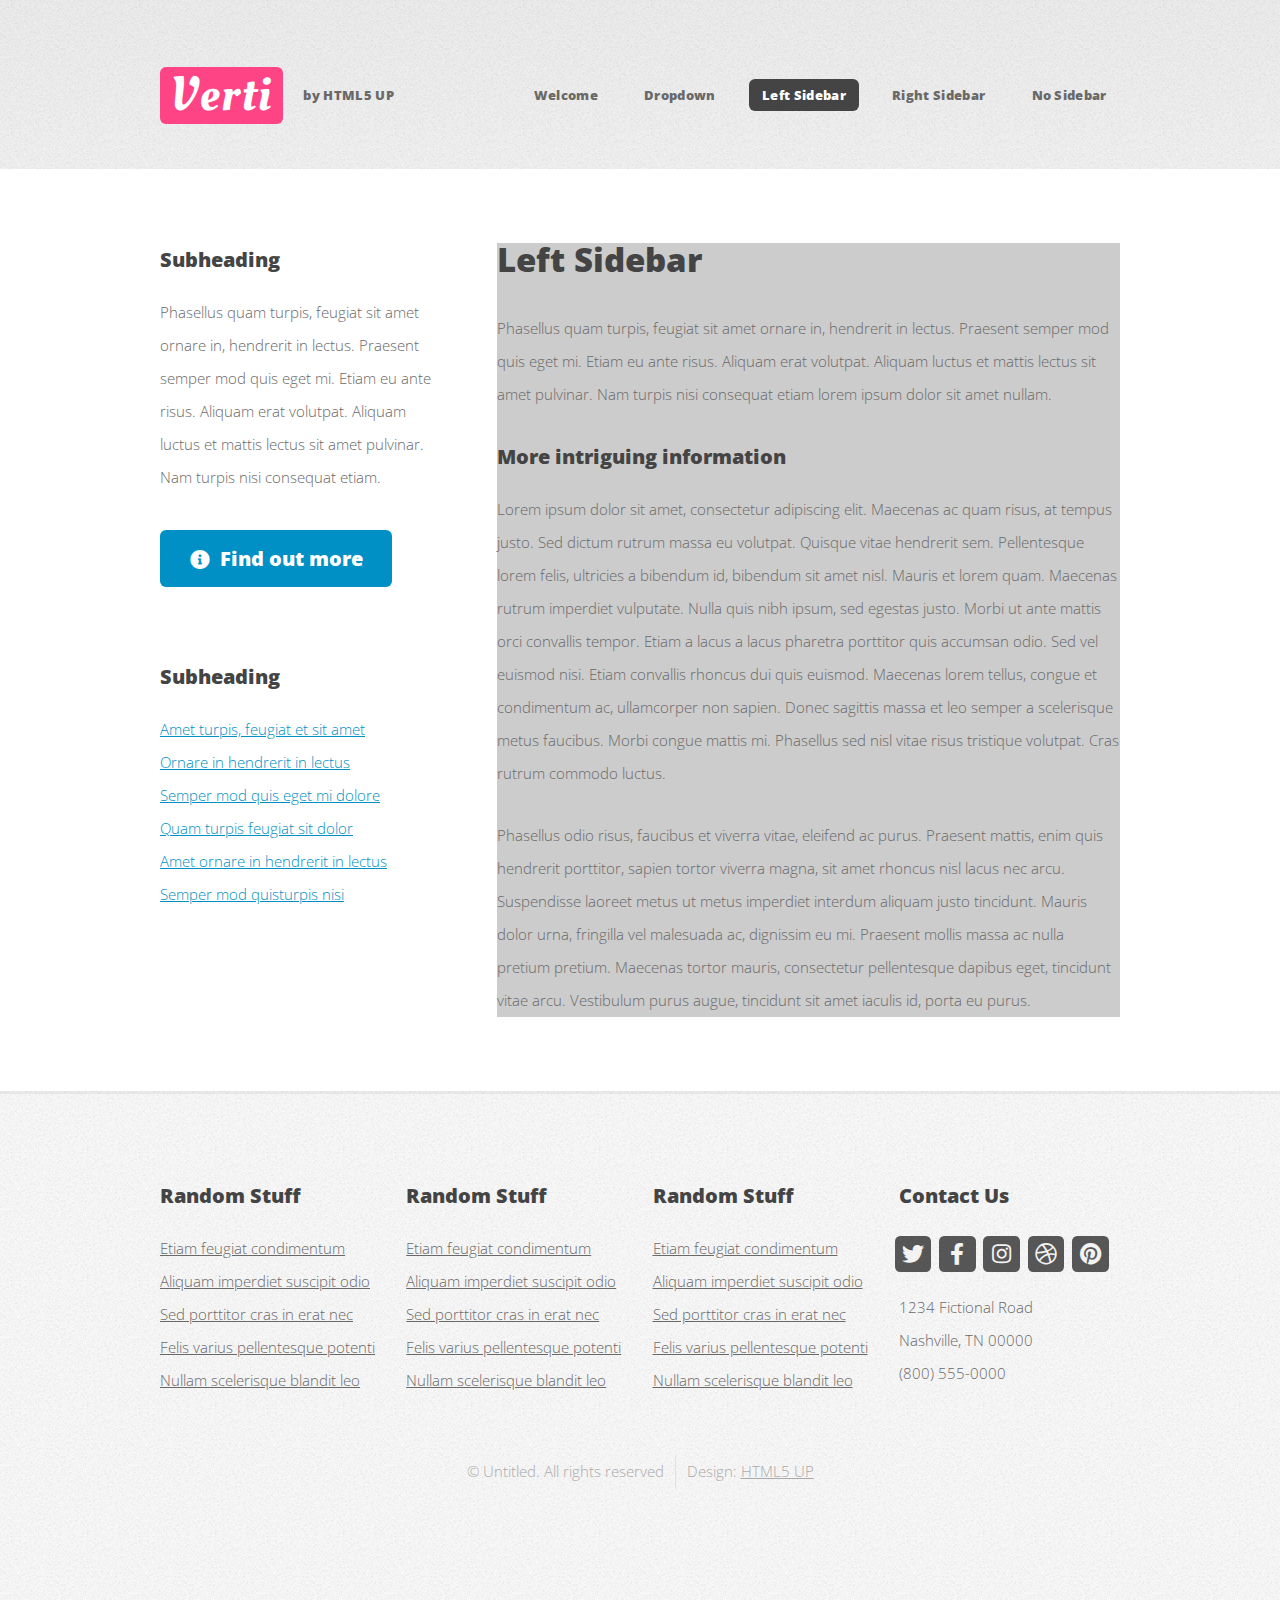
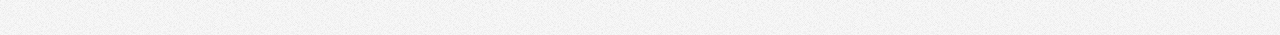
<file: html5up-verti/left-sidebar.html>
<!DOCTYPE HTML>
<!--
	Verti by HTML5 UP
	html5up.net | @ajlkn
	Free for personal and commercial use under the CCA 3.0 license (html5up.net/license)
-->
<html>
	<head>
		<title>Verti by HTML5 UP</title>
		<meta charset="utf-8" />
		<meta name="viewport" content="width=device-width, initial-scale=1, user-scalable=no" />
		<link rel="stylesheet" href="assets/css/main.css" />
	</head>
	<body class="is-preload left-sidebar">
		<div id="page-wrapper">

			<!-- Header -->
				<div id="header-wrapper">
					<header id="header" class="container">

						<!-- Logo -->
							<div id="logo">
								<h1><a href="index.html">Verti</a></h1>
								<span>by HTML5 UP</span>
							</div>

						<!-- Nav -->
							<nav id="nav">
								<ul>
									<li><a href="index.html">Welcome</a></li>
									<li>
										<a href="#">Dropdown</a>
										<ul>
											<li><a href="#">Lorem ipsum dolor</a></li>
											<li><a href="#">Magna phasellus</a></li>
											<li>
												<a href="#">Phasellus consequat</a>
												<ul>
													<li><a href="#">Lorem ipsum dolor</a></li>
													<li><a href="#">Phasellus consequat</a></li>
													<li><a href="#">Magna phasellus</a></li>
													<li><a href="#">Etiam dolore nisl</a></li>
												</ul>
											</li>
											<li><a href="#">Veroeros feugiat</a></li>
										</ul>
									</li>
									<li class="current"><a href="left-sidebar.html">Left Sidebar</a></li>
									<li><a href="right-sidebar.html">Right Sidebar</a></li>
									<li><a href="no-sidebar.html">No Sidebar</a></li>
								</ul>
							</nav>

					</header>
				</div>

			<!-- Main -->
				<div id="main-wrapper">
					<div class="container">
						<div class="row gtr-200">
							<div class="col-4 col-12-medium">
								<div id="sidebar">

									<!-- Sidebar -->
										<section>
											<h3>Subheading</h3>
											<p>Phasellus quam turpis, feugiat sit amet ornare in, hendrerit in lectus.
											Praesent semper mod quis eget mi. Etiam eu ante risus. Aliquam erat volutpat.
											Aliquam luctus et mattis lectus sit amet pulvinar. Nam turpis nisi
											consequat etiam.</p>
											<footer>
												<a href="#" class="button icon solid fa-info-circle">Find out more</a>
											</footer>
										</section>

										<section>
											<h3>Subheading</h3>
											<ul class="style2">
												<li><a href="#">Amet turpis, feugiat et sit amet</a></li>
												<li><a href="#">Ornare in hendrerit in lectus</a></li>
												<li><a href="#">Semper mod quis eget mi dolore</a></li>
												<li><a href="#">Quam turpis feugiat sit dolor</a></li>
												<li><a href="#">Amet ornare in hendrerit in lectus</a></li>
												<li><a href="#">Semper mod quisturpis nisi</a></li>
											</ul>
										</section>

								</div>
							</div>
							<div class="col-8 col-12-medium imp-medium">
								<div id="content">

									<!-- Content -->
										<article>

											<h2>Left Sidebar</h2>

											<p>Phasellus quam turpis, feugiat sit amet ornare in, hendrerit in lectus.
											Praesent semper mod quis eget mi. Etiam eu ante risus. Aliquam erat volutpat.
											Aliquam luctus et mattis lectus sit amet pulvinar. Nam turpis nisi
											consequat etiam lorem ipsum dolor sit amet nullam.</p>

											<h3>More intriguing information</h3>
											<p>Lorem ipsum dolor sit amet, consectetur adipiscing elit. Maecenas ac quam risus, at tempus
											justo. Sed dictum rutrum massa eu volutpat. Quisque vitae hendrerit sem. Pellentesque lorem felis,
											ultricies a bibendum id, bibendum sit amet nisl. Mauris et lorem quam. Maecenas rutrum imperdiet
											vulputate. Nulla quis nibh ipsum, sed egestas justo. Morbi ut ante mattis orci convallis tempor.
											Etiam a lacus a lacus pharetra porttitor quis accumsan odio. Sed vel euismod nisi. Etiam convallis
											rhoncus dui quis euismod. Maecenas lorem tellus, congue et condimentum ac, ullamcorper non sapien.
											Donec sagittis massa et leo semper a scelerisque metus faucibus. Morbi congue mattis mi.
											Phasellus sed nisl vitae risus tristique volutpat. Cras rutrum commodo luctus.</p>

											<p>Phasellus odio risus, faucibus et viverra vitae, eleifend ac purus. Praesent mattis, enim
											quis hendrerit porttitor, sapien tortor viverra magna, sit amet rhoncus nisl lacus nec arcu.
											Suspendisse laoreet metus ut metus imperdiet interdum aliquam justo tincidunt. Mauris dolor urna,
											fringilla vel malesuada ac, dignissim eu mi. Praesent mollis massa ac nulla pretium pretium.
											Maecenas tortor mauris, consectetur pellentesque dapibus eget, tincidunt vitae arcu.
											Vestibulum purus augue, tincidunt sit amet iaculis id, porta eu purus.</p>

										</article>

								</div>
							</div>
						</div>
					</div>
				</div>

			<!-- Footer -->
				<div id="footer-wrapper">
					<footer id="footer" class="container">
						<div class="row">
							<div class="col-3 col-6-medium col-12-small">

								<!-- Links -->
									<section class="widget links">
										<h3>Random Stuff</h3>
										<ul class="style2">
											<li><a href="#">Etiam feugiat condimentum</a></li>
											<li><a href="#">Aliquam imperdiet suscipit odio</a></li>
											<li><a href="#">Sed porttitor cras in erat nec</a></li>
											<li><a href="#">Felis varius pellentesque potenti</a></li>
											<li><a href="#">Nullam scelerisque blandit leo</a></li>
										</ul>
									</section>

							</div>
							<div class="col-3 col-6-medium col-12-small">

								<!-- Links -->
									<section class="widget links">
										<h3>Random Stuff</h3>
										<ul class="style2">
											<li><a href="#">Etiam feugiat condimentum</a></li>
											<li><a href="#">Aliquam imperdiet suscipit odio</a></li>
											<li><a href="#">Sed porttitor cras in erat nec</a></li>
											<li><a href="#">Felis varius pellentesque potenti</a></li>
											<li><a href="#">Nullam scelerisque blandit leo</a></li>
										</ul>
									</section>

							</div>
							<div class="col-3 col-6-medium col-12-small">

								<!-- Links -->
									<section class="widget links">
										<h3>Random Stuff</h3>
										<ul class="style2">
											<li><a href="#">Etiam feugiat condimentum</a></li>
											<li><a href="#">Aliquam imperdiet suscipit odio</a></li>
											<li><a href="#">Sed porttitor cras in erat nec</a></li>
											<li><a href="#">Felis varius pellentesque potenti</a></li>
											<li><a href="#">Nullam scelerisque blandit leo</a></li>
										</ul>
									</section>

							</div>
							<div class="col-3 col-6-medium col-12-small">

								<!-- Contact -->
									<section class="widget contact">
										<h3>Contact Us</h3>
										<ul>
											<li><a href="#" class="icon brands fa-twitter"><span class="label">Twitter</span></a></li>
											<li><a href="#" class="icon brands fa-facebook-f"><span class="label">Facebook</span></a></li>
											<li><a href="#" class="icon brands fa-instagram"><span class="label">Instagram</span></a></li>
											<li><a href="#" class="icon brands fa-dribbble"><span class="label">Dribbble</span></a></li>
											<li><a href="#" class="icon brands fa-pinterest"><span class="label">Pinterest</span></a></li>
										</ul>
										<p>1234 Fictional Road<br />
										Nashville, TN 00000<br />
										(800) 555-0000</p>
									</section>

							</div>
						</div>
						<div class="row">
							<div class="col-12">
								<div id="copyright">
									<ul class="menu">
										<li>&copy; Untitled. All rights reserved</li><li>Design: <a href="http://html5up.net">HTML5 UP</a></li>
									</ul>
								</div>
							</div>
						</div>
					</footer>
				</div>

			</div>

		<!-- Scripts -->

			<script src="assets/js/jquery.min.js"></script>
			<script src="assets/js/jquery.dropotron.min.js"></script>
			<script src="assets/js/browser.min.js"></script>
			<script src="assets/js/breakpoints.min.js"></script>
			<script src="assets/js/util.js"></script>
			<script src="assets/js/main.js"></script>

	</body>
</html>
</file>
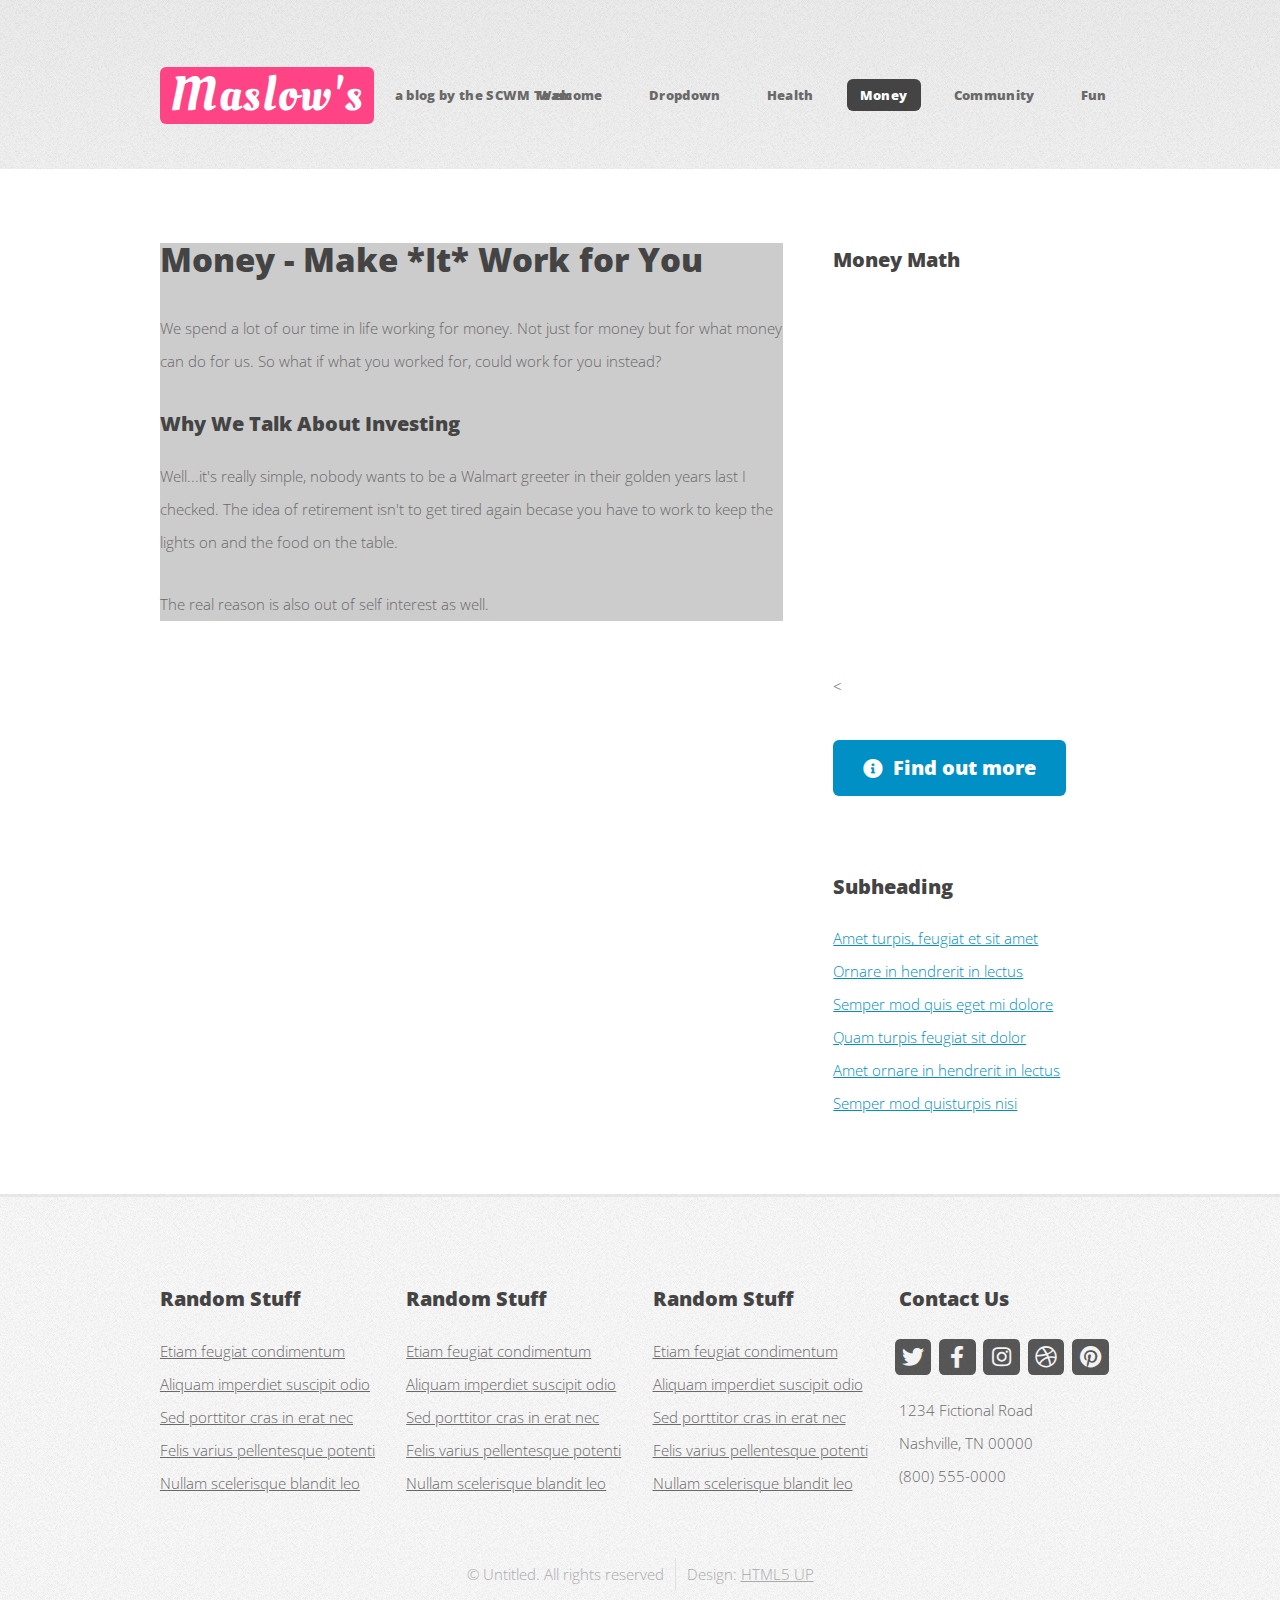
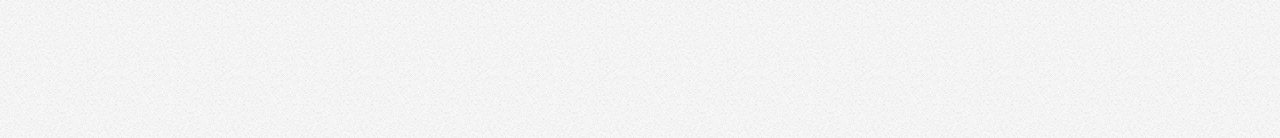
<file: html5up-verti/money.html>
<!DOCTYPE HTML>
<!--
	Verti by HTML5 UP
	html5up.net | @ajlkn
	Free for personal and commercial use under the CCA 3.0 license (html5up.net/license)
-->
<html>
	<head>
		<title>Maslow's</title>
		<meta charset="utf-8" />
		<meta name="viewport" content="width=device-width, initial-scale=1, user-scalable=no" />
		<link rel="stylesheet" href="assets/css/main.css" />
	</head>
	<body class="is-preload money">
		<div id="page-wrapper">

			<!-- Header -->
				<div id="header-wrapper">
					<header id="header" class="container">

						<!-- Logo -->
							<div id="logo">
								<h1><a href="index.html">Maslow's</a></h1>
								<span>a blog by the SCWM Team</span>
							</div>

						<!-- Nav -->
							<nav id="nav">
								<ul>
									<li><a href="index.html">Welcome</a></li>
									<li>
										<a href="#">Dropdown</a>
										<ul>
											<li><a href="#">Lorem ipsum dolor</a></li>
											<li><a href="#">Magna phasellus</a></li>
											<li>
												<a href="#">Phasellus consequat</a>
												<ul>
													<li><a href="#">Lorem ipsum dolor</a></li>
													<li><a href="#">Phasellus consequat</a></li>
													<li><a href="#">Magna phasellus</a></li>
													<li><a href="#">Etiam dolore nisl</a></li>
												</ul>
											</li>
											<li><a href="#">Veroeros feugiat</a></li>
										</ul>
									</li>
									<li><a href="health.html">Health</a></li>
									<li class="current"><a href="money.html">Money</a></li>
									<li><a href="community.html">Community</a></li>
									<li><a href="fun.html">Fun</a></li>
								</ul>
							</nav>

					</header>
				</div>

			<!-- Main -->
				<div id="main-wrapper">
					<div class="container">
						<div class="row gtr-200">
							<div class="col-8 col-12-medium">
								<div id="content">

									<!-- Content -->
										<article>

											<h2>Money - Make *It* Work for You</h2>

											<p>We spend a lot of our time in life working for money.  Not just for money
												but for what money can do for us.  So what if what you worked for, could 
												work for you instead?
											</p>

											<h3>Why We Talk About Investing</h3>
											<p>
												Well...it's really simple, nobody wants to be a Walmart greeter in their golden years
												last I checked.  The idea of retirement isn't to get tired again becase you have to work
												to keep the lights on and the food on the table.

											</p>

											<p>
												The real reason is also out of self interest as well. 

												
											</p>

										</article>

								</div>
							</div>
							<div class="col-4 col-12-medium">
								<div id="sidebar">

									<!-- Sidebar -->
										<section>
											<h3>Money Math</h3>
											<p><iframe src="https://widgetscode.com/wc/int/all?skin=blk0" style="width:320px;height:334px;margin:0;border:0"></iframe></p>
										 <!-- https://karvitt.com/widgets/embed-code/intt is where I stole that from, mad props to them. -->
											<<footer>
												<a href="#" class="button icon solid fa-info-circle">Find out more</a>
											</footer>
										</section>

										<section>
											<h3>Subheading</h3>
											<ul class="style2">
												<li><a href="#">Amet turpis, feugiat et sit amet</a></li>
												<li><a href="#">Ornare in hendrerit in lectus</a></li>
												<li><a href="#">Semper mod quis eget mi dolore</a></li>
												<li><a href="#">Quam turpis feugiat sit dolor</a></li>
												<li><a href="#">Amet ornare in hendrerit in lectus</a></li>
												<li><a href="#">Semper mod quisturpis nisi</a></li>
											</ul>
										</section>

								</div>
							</div>
						</div>
					</div>
				</div>

			<!-- Footer -->
				<div id="footer-wrapper">
					<footer id="footer" class="container">
						<div class="row">
							<div class="col-3 col-6-medium col-12-small">

								<!-- Links -->
									<section class="widget links">
										<h3>Random Stuff</h3>
										<ul class="style2">
											<li><a href="#">Etiam feugiat condimentum</a></li>
											<li><a href="#">Aliquam imperdiet suscipit odio</a></li>
											<li><a href="#">Sed porttitor cras in erat nec</a></li>
											<li><a href="#">Felis varius pellentesque potenti</a></li>
											<li><a href="#">Nullam scelerisque blandit leo</a></li>
										</ul>
									</section>

							</div>
							<div class="col-3 col-6-medium col-12-small">

								<!-- Links -->
									<section class="widget links">
										<h3>Random Stuff</h3>
										<ul class="style2">
											<li><a href="#">Etiam feugiat condimentum</a></li>
											<li><a href="#">Aliquam imperdiet suscipit odio</a></li>
											<li><a href="#">Sed porttitor cras in erat nec</a></li>
											<li><a href="#">Felis varius pellentesque potenti</a></li>
											<li><a href="#">Nullam scelerisque blandit leo</a></li>
										</ul>
									</section>

							</div>
							<div class="col-3 col-6-medium col-12-small">

								<!-- Links -->
									<section class="widget links">
										<h3>Random Stuff</h3>
										<ul class="style2">
											<li><a href="#">Etiam feugiat condimentum</a></li>
											<li><a href="#">Aliquam imperdiet suscipit odio</a></li>
											<li><a href="#">Sed porttitor cras in erat nec</a></li>
											<li><a href="#">Felis varius pellentesque potenti</a></li>
											<li><a href="#">Nullam scelerisque blandit leo</a></li>
										</ul>
									</section>

							</div>
							<div class="col-3 col-6-medium col-12-small">

								<!-- Contact -->
									<section class="widget contact">
										<h3>Contact Us</h3>
										<ul>
											<li><a href="#" class="icon brands fa-twitter"><span class="label">Twitter</span></a></li>
											<li><a href="#" class="icon brands fa-facebook-f"><span class="label">Facebook</span></a></li>
											<li><a href="#" class="icon brands fa-instagram"><span class="label">Instagram</span></a></li>
											<li><a href="#" class="icon brands fa-dribbble"><span class="label">Dribbble</span></a></li>
											<li><a href="#" class="icon brands fa-pinterest"><span class="label">Pinterest</span></a></li>
										</ul>
										<p>1234 Fictional Road<br />
										Nashville, TN 00000<br />
										(800) 555-0000</p>
									</section>

							</div>
						</div>
						<div class="row">
							<div class="col-12">
								<div id="copyright">
									<ul class="menu">
										<li>&copy; Untitled. All rights reserved</li><li>Design: <a href="http://html5up.net">HTML5 UP</a></li>
									</ul>
								</div>
							</div>
						</div>
					</footer>
				</div>

			</div>

		<!-- Scripts -->

			<script src="assets/js/jquery.min.js"></script>
			<script src="assets/js/jquery.dropotron.min.js"></script>
			<script src="assets/js/browser.min.js"></script>
			<script src="assets/js/breakpoints.min.js"></script>
			<script src="assets/js/util.js"></script>
			<script src="assets/js/main.js"></script>

	</body>
</html>
</file>
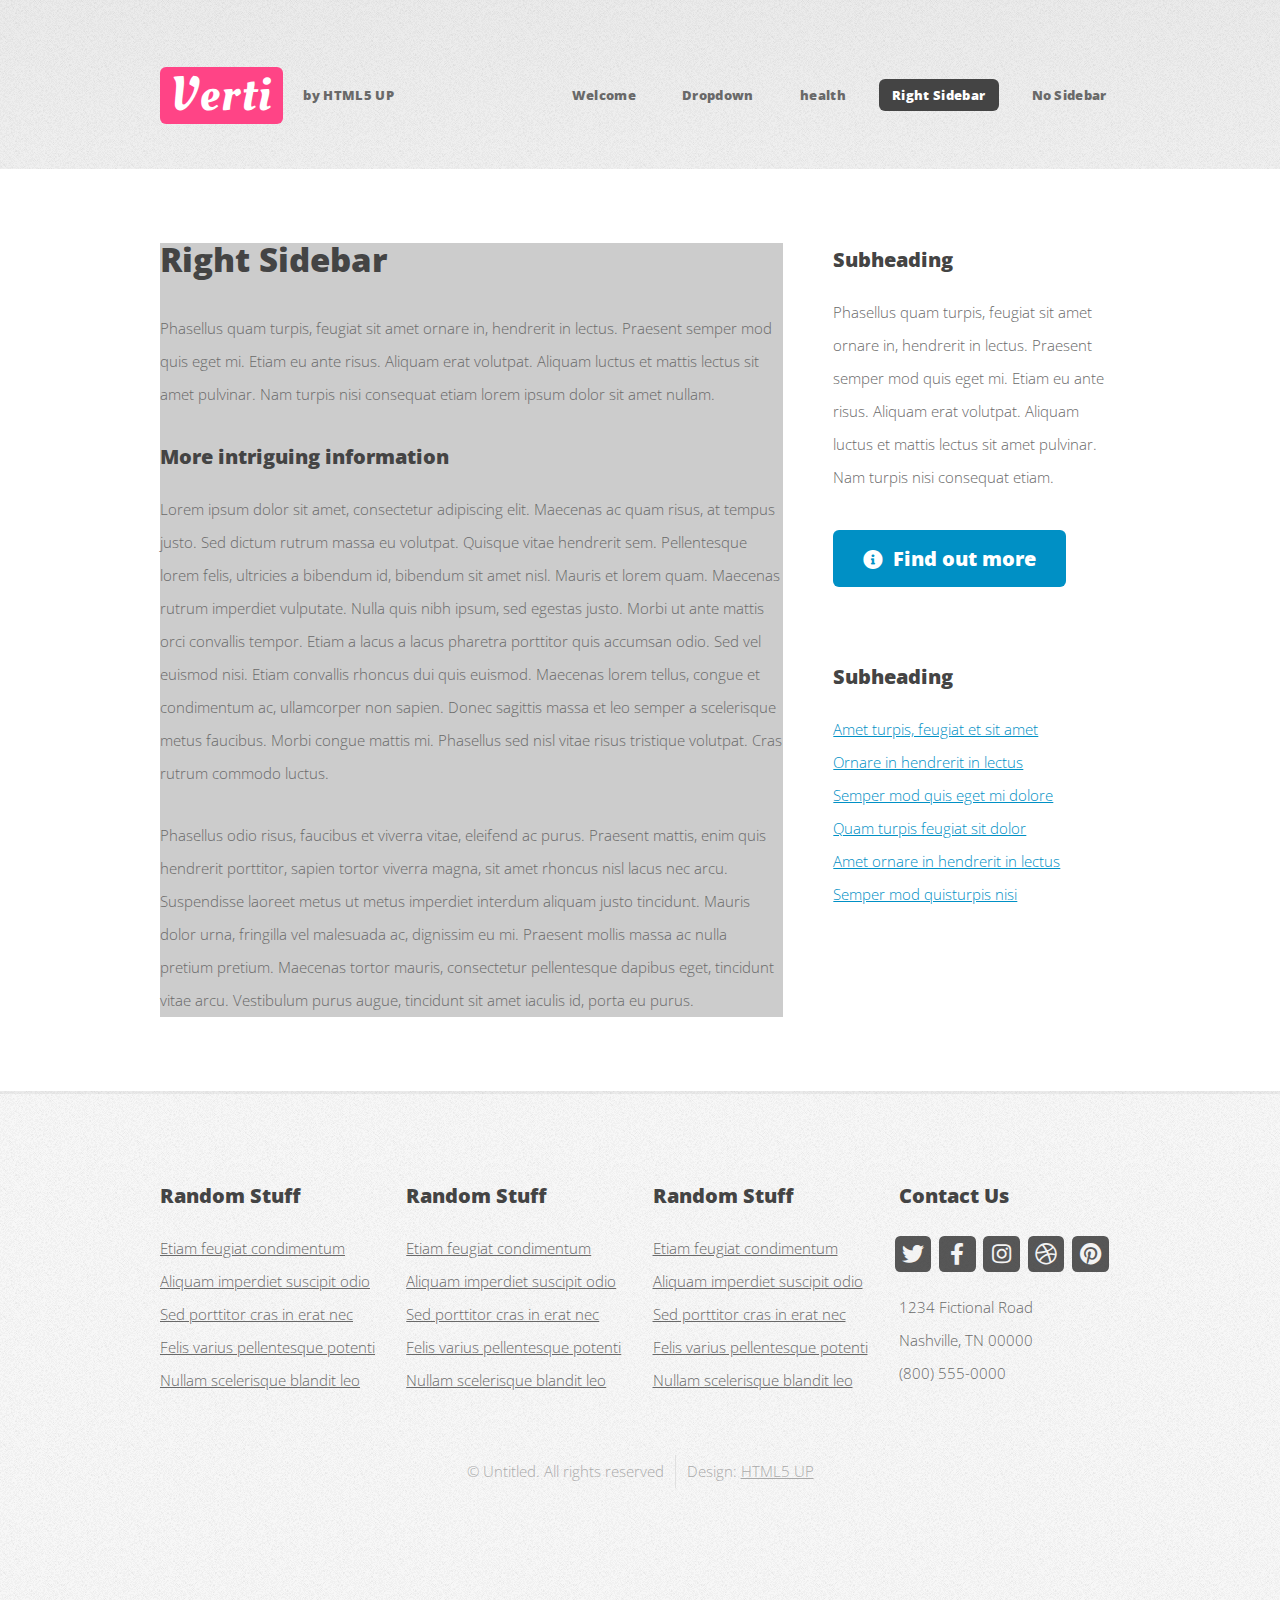
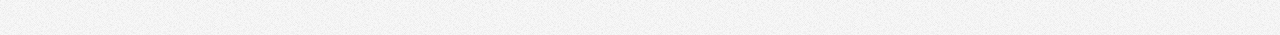
<file: html5up-verti/right-sidebar.html>
<!DOCTYPE HTML>
<!--
	Verti by HTML5 UP
	html5up.net | @ajlkn
	Free for personal and commercial use under the CCA 3.0 license (html5up.net/license)
-->
<html>
	<head>
		<title>Verti by HTML5 UP</title>
		<meta charset="utf-8" />
		<meta name="viewport" content="width=device-width, initial-scale=1, user-scalable=no" />
		<link rel="stylesheet" href="assets/css/main.css" />
	</head>
	<body class="is-preload right-sidebar">
		<div id="page-wrapper">

			<!-- Header -->
				<div id="header-wrapper">
					<header id="header" class="container">

						<!-- Logo -->
							<div id="logo">
								<h1><a href="index.html">Verti</a></h1>
								<span>by HTML5 UP</span>
							</div>

						<!-- Nav -->
							<nav id="nav">
								<ul>
									<li><a href="index.html">Welcome</a></li>
									<li>
										<a href="#">Dropdown</a>
										<ul>
											<li><a href="#">Lorem ipsum dolor</a></li>
											<li><a href="#">Magna phasellus</a></li>
											<li>
												<a href="#">Phasellus consequat</a>
												<ul>
													<li><a href="#">Lorem ipsum dolor</a></li>
													<li><a href="#">Phasellus consequat</a></li>
													<li><a href="#">Magna phasellus</a></li>
													<li><a href="#">Etiam dolore nisl</a></li>
												</ul>
											</li>
											<li><a href="#">Veroeros feugiat</a></li>
										</ul>
									</li>
									<li><a href="health.html">health</a></li>
									<li class="current"><a href="right-sidebar.html">Right Sidebar</a></li>
									<li><a href="no-sidebar.html">No Sidebar</a></li>
								</ul>
							</nav>

					</header>
				</div>

			<!-- Main -->
				<div id="main-wrapper">
					<div class="container">
						<div class="row gtr-200">
							<div class="col-8 col-12-medium">
								<div id="content">

									<!-- Content -->
										<article>

											<h2>Right Sidebar</h2>

											<p>Phasellus quam turpis, feugiat sit amet ornare in, hendrerit in lectus.
											Praesent semper mod quis eget mi. Etiam eu ante risus. Aliquam erat volutpat.
											Aliquam luctus et mattis lectus sit amet pulvinar. Nam turpis nisi
											consequat etiam lorem ipsum dolor sit amet nullam.</p>

											<h3>More intriguing information</h3>
											<p>Lorem ipsum dolor sit amet, consectetur adipiscing elit. Maecenas ac quam risus, at tempus
											justo. Sed dictum rutrum massa eu volutpat. Quisque vitae hendrerit sem. Pellentesque lorem felis,
											ultricies a bibendum id, bibendum sit amet nisl. Mauris et lorem quam. Maecenas rutrum imperdiet
											vulputate. Nulla quis nibh ipsum, sed egestas justo. Morbi ut ante mattis orci convallis tempor.
											Etiam a lacus a lacus pharetra porttitor quis accumsan odio. Sed vel euismod nisi. Etiam convallis
											rhoncus dui quis euismod. Maecenas lorem tellus, congue et condimentum ac, ullamcorper non sapien.
											Donec sagittis massa et leo semper a scelerisque metus faucibus. Morbi congue mattis mi.
											Phasellus sed nisl vitae risus tristique volutpat. Cras rutrum commodo luctus.</p>

											<p>Phasellus odio risus, faucibus et viverra vitae, eleifend ac purus. Praesent mattis, enim
											quis hendrerit porttitor, sapien tortor viverra magna, sit amet rhoncus nisl lacus nec arcu.
											Suspendisse laoreet metus ut metus imperdiet interdum aliquam justo tincidunt. Mauris dolor urna,
											fringilla vel malesuada ac, dignissim eu mi. Praesent mollis massa ac nulla pretium pretium.
											Maecenas tortor mauris, consectetur pellentesque dapibus eget, tincidunt vitae arcu.
											Vestibulum purus augue, tincidunt sit amet iaculis id, porta eu purus.</p>

										</article>

								</div>
							</div>
							<div class="col-4 col-12-medium">
								<div id="sidebar">

									<!-- Sidebar -->
										<section>
											<h3>Subheading</h3>
											<p>Phasellus quam turpis, feugiat sit amet ornare in, hendrerit in lectus.
											Praesent semper mod quis eget mi. Etiam eu ante risus. Aliquam erat volutpat.
											Aliquam luctus et mattis lectus sit amet pulvinar. Nam turpis nisi
											consequat etiam.</p>
											<footer>
												<a href="#" class="button icon solid fa-info-circle">Find out more</a>
											</footer>
										</section>

										<section>
											<h3>Subheading</h3>
											<ul class="style2">
												<li><a href="#">Amet turpis, feugiat et sit amet</a></li>
												<li><a href="#">Ornare in hendrerit in lectus</a></li>
												<li><a href="#">Semper mod quis eget mi dolore</a></li>
												<li><a href="#">Quam turpis feugiat sit dolor</a></li>
												<li><a href="#">Amet ornare in hendrerit in lectus</a></li>
												<li><a href="#">Semper mod quisturpis nisi</a></li>
											</ul>
										</section>

								</div>
							</div>
						</div>
					</div>
				</div>

			<!-- Footer -->
				<div id="footer-wrapper">
					<footer id="footer" class="container">
						<div class="row">
							<div class="col-3 col-6-medium col-12-small">

								<!-- Links -->
									<section class="widget links">
										<h3>Random Stuff</h3>
										<ul class="style2">
											<li><a href="#">Etiam feugiat condimentum</a></li>
											<li><a href="#">Aliquam imperdiet suscipit odio</a></li>
											<li><a href="#">Sed porttitor cras in erat nec</a></li>
											<li><a href="#">Felis varius pellentesque potenti</a></li>
											<li><a href="#">Nullam scelerisque blandit leo</a></li>
										</ul>
									</section>

							</div>
							<div class="col-3 col-6-medium col-12-small">

								<!-- Links -->
									<section class="widget links">
										<h3>Random Stuff</h3>
										<ul class="style2">
											<li><a href="#">Etiam feugiat condimentum</a></li>
											<li><a href="#">Aliquam imperdiet suscipit odio</a></li>
											<li><a href="#">Sed porttitor cras in erat nec</a></li>
											<li><a href="#">Felis varius pellentesque potenti</a></li>
											<li><a href="#">Nullam scelerisque blandit leo</a></li>
										</ul>
									</section>

							</div>
							<div class="col-3 col-6-medium col-12-small">

								<!-- Links -->
									<section class="widget links">
										<h3>Random Stuff</h3>
										<ul class="style2">
											<li><a href="#">Etiam feugiat condimentum</a></li>
											<li><a href="#">Aliquam imperdiet suscipit odio</a></li>
											<li><a href="#">Sed porttitor cras in erat nec</a></li>
											<li><a href="#">Felis varius pellentesque potenti</a></li>
											<li><a href="#">Nullam scelerisque blandit leo</a></li>
										</ul>
									</section>

							</div>
							<div class="col-3 col-6-medium col-12-small">

								<!-- Contact -->
									<section class="widget contact">
										<h3>Contact Us</h3>
										<ul>
											<li><a href="#" class="icon brands fa-twitter"><span class="label">Twitter</span></a></li>
											<li><a href="#" class="icon brands fa-facebook-f"><span class="label">Facebook</span></a></li>
											<li><a href="#" class="icon brands fa-instagram"><span class="label">Instagram</span></a></li>
											<li><a href="#" class="icon brands fa-dribbble"><span class="label">Dribbble</span></a></li>
											<li><a href="#" class="icon brands fa-pinterest"><span class="label">Pinterest</span></a></li>
										</ul>
										<p>1234 Fictional Road<br />
										Nashville, TN 00000<br />
										(800) 555-0000</p>
									</section>

							</div>
						</div>
						<div class="row">
							<div class="col-12">
								<div id="copyright">
									<ul class="menu">
										<li>&copy; Untitled. All rights reserved</li><li>Design: <a href="http://html5up.net">HTML5 UP</a></li>
									</ul>
								</div>
							</div>
						</div>
					</footer>
				</div>

			</div>

		<!-- Scripts -->

			<script src="assets/js/jquery.min.js"></script>
			<script src="assets/js/jquery.dropotron.min.js"></script>
			<script src="assets/js/browser.min.js"></script>
			<script src="assets/js/breakpoints.min.js"></script>
			<script src="assets/js/util.js"></script>
			<script src="assets/js/main.js"></script>

	</body>
</html>
</file>
<file: html5up-verti/assets/css/main.css>
@import url("fontawesome-all.min.css");
@import url("https://fonts.googleapis.com/css?family=Oleo+Script:400|Open+Sans:300,300italic,600,600italic,800");

/*
	Verti by HTML5 UP
	html5up.net | @ajlkn
	Free for personal and commercial use under the CCA 3.0 license (html5up.net/license)
*/


/* Fun Zone Body*/

#content {
    background-color: #CCC;
}

.selection {
    display: flex;
    justify-content: center;
}

.selection {
    background: none;
    border: none;
    outline: none;
    cursor: pointer;
    font-size: 2rem;
    transition: 100ms;
}

.selection:hover {
    transform: scale(1.2);
}

.results {
    margin-top: 1rem;
    display: grid;
    justify-content: center;
    grid-template-columns: repeat(2, 1fr);
    justify-items: center;
    align-items: center;
}

.results-score {
    margin-left: .1rem;
    font-size: .5rem;
    color: #333;
}

.result-selection {
    opacity: .3;
}

.result-selection.winner {
    opacity: 1;
    font-size: 1.5rem;
}


/* Fun Zone */

html,
body,
div,
span,
applet,
object,
iframe,
h1,
h2,
h3,
h4,
h5,
h6,
p,
blockquote,
pre,
a,
abbr,
acronym,
address,
big,
cite,
code,
del,
dfn,
em,
img,
ins,
kbd,
q,
s,
samp,
small,
strike,
strong,
sub,
sup,
tt,
var,
b,
u,
i,
center,
dl,
dt,
dd,
ol,
ul,
li,
fieldset,
form,
label,
legend,
table,
caption,
tbody,
tfoot,
thead,
tr,
th,
td,
article,
aside,
canvas,
details,
embed,
figure,
figcaption,
footer,
header,
hgroup,
menu,
nav,
output,
ruby,
section,
summary,
time,
mark,
audio,
video {
    margin: 0;
    padding: 0;
    border: 0;
    font-size: 100%;
    font: inherit;
    vertical-align: baseline;
}

article,
aside,
details,
figcaption,
figure,
footer,
header,
hgroup,
menu,
nav,
section {
    display: block;
}

body {
    line-height: 1;
}

ol,
ul {
    list-style: none;
}

blockquote,
q {
    quotes: none;
}

blockquote:before,
blockquote:after,
q:before,
q:after {
    content: '';
    content: none;
}

table {
    border-collapse: collapse;
    border-spacing: 0;
}

body {
    -webkit-text-size-adjust: none;
}

mark {
    background-color: transparent;
    color: inherit;
}

input::-moz-focus-inner {
    border: 0;
    padding: 0;
}

input,
select,
textarea {
    -moz-appearance: none;
    -webkit-appearance: none;
    -ms-appearance: none;
    appearance: none;
}


/* Basic */

@-ms-viewport {
    width: device-width;
}

html {
    box-sizing: border-box;
}

*,
*:before,
*:after {
    box-sizing: inherit;
}

body {
    background-image: -moz-linear-gradient(top, rgba(0, 0, 0, 0.05), rgba(0, 0, 0, 0)), url("images/bg01.png");
    background-image: -webkit-linear-gradient(top, rgba(0, 0, 0, 0.05), rgba(0, 0, 0, 0)), url("images/bg01.png");
    background-image: -ms-linear-gradient(top, rgba(0, 0, 0, 0.05), rgba(0, 0, 0, 0)), url("images/bg01.png");
    background-image: linear-gradient(top, rgba(0, 0, 0, 0.05), rgba(0, 0, 0, 0)), url("images/bg01.png");
    background-color: #f7f7f7;
    background-position: top left, top left;
    background-repeat: repeat-x, repeat;
    background-size: 100% 30em, auto;
    font-family: 'Open Sans', sans-serif;
    font-size: 13pt;
    color: #696969;
    font-weight: 300;
    line-height: 2.25em;
}

body.is-preload *,
body.is-preload *:before,
body.is-preload *:after {
    -moz-animation: none !important;
    -webkit-animation: none !important;
    -ms-animation: none !important;
    animation: none !important;
    -moz-transition: none !important;
    -webkit-transition: none !important;
    -ms-transition: none !important;
    transition: none !important;
}

input,
select,
textarea {
    font-family: 'Open Sans', sans-serif;
    font-size: 13pt;
    color: #696969;
    font-weight: 300;
    line-height: 2.25em;
}

a {
    color: #0090c5;
    text-decoration: underline;
}

a:hover {
    text-decoration: none;
}

h1,
h2,
h3,
h4,
h5,
h6 {
    color: #444;
    font-weight: 800;
}

h1 a,
h2 a,
h3 a,
h4 a,
h5 a,
h6 a {
    color: inherit;
    text-decoration: none;
    outline: 0;
}

h2 {
    font-size: 2.25em;
    margin: 0 0 1.1em 0;
    line-height: 1em;
}

h3 {
    font-size: 1.35em;
    margin: 0 0 1em 0;
}

b,
strong {
    font-weight: 600;
    color: #444;
}

i,
em {
    font-style: italic;
}

br.clear {
    clear: both;
}

sub {
    position: relative;
    top: 0.5em;
    font-size: 0.8em;
}

sup {
    position: relative;
    top: -0.5em;
    font-size: 0.8em;
}

hr {
    border: 0;
    border-top: solid 1px #eee;
}

blockquote {
    border-left: solid 0.5em #eee;
    padding: 1em 0 1em 2em;
    font-style: italic;
}

p,
ul,
ol,
dl,
table {
    margin-bottom: 2em;
}


/* Container */

.container {
    margin: 0 auto;
    max-width: 100%;
    width: 1400px;
}

@media screen and (max-width: 1680px) {
    .container {
        width: 1200px;
    }
}

@media screen and (max-width: 1280px) {
    .container {
        width: 960px;
    }
}

@media screen and (max-width: 980px) {
    .container {
        width: 90%;
    }
}

@media screen and (max-width: 736px) {
    .container {
        width: 100%;
    }
}


/* Row */

.row {
    display: flex;
    flex-wrap: wrap;
    box-sizing: border-box;
    align-items: stretch;
}

.row>* {
    box-sizing: border-box;
}

.row.gtr-uniform>*> :last-child {
    margin-bottom: 0;
}

.row.aln-left {
    justify-content: flex-start;
}

.row.aln-center {
    justify-content: center;
}

.row.aln-right {
    justify-content: flex-end;
}

.row.aln-top {
    align-items: flex-start;
}

.row.aln-middle {
    align-items: center;
}

.row.aln-bottom {
    align-items: flex-end;
}

.row>.imp {
    order: -1;
}

.row>.col-1 {
    width: 8.33333%;
}

.row>.off-1 {
    margin-left: 8.33333%;
}

.row>.col-2 {
    width: 16.66667%;
}

.row>.off-2 {
    margin-left: 16.66667%;
}

.row>.col-3 {
    width: 25%;
}

.row>.off-3 {
    margin-left: 25%;
}

.row>.col-4 {
    width: 33.33333%;
}

.row>.off-4 {
    margin-left: 33.33333%;
}

.row>.col-5 {
    width: 41.66667%;
}

.row>.off-5 {
    margin-left: 41.66667%;
}

.row>.col-6 {
    width: 50%;
}

.row>.off-6 {
    margin-left: 50%;
}

.row>.col-7 {
    width: 58.33333%;
}

.row>.off-7 {
    margin-left: 58.33333%;
}

.row>.col-8 {
    width: 66.66667%;
}

.row>.off-8 {
    margin-left: 66.66667%;
}

.row>.col-9 {
    width: 75%;
}

.row>.off-9 {
    margin-left: 75%;
}

.row>.col-10 {
    width: 83.33333%;
}

.row>.off-10 {
    margin-left: 83.33333%;
}

.row>.col-11 {
    width: 91.66667%;
}

.row>.off-11 {
    margin-left: 91.66667%;
}

.row>.col-12 {
    width: 100%;
}

.row>.off-12 {
    margin-left: 100%;
}

.row.gtr-0 {
    margin-top: 0px;
    margin-left: 0px;
}

.row.gtr-0>* {
    padding: 0px 0 0 0px;
}

.row.gtr-0.gtr-uniform {
    margin-top: 0px;
}

.row.gtr-0.gtr-uniform>* {
    padding-top: 0px;
}

.row.gtr-25 {
    margin-top: -10px;
    margin-left: -10px;
}

.row.gtr-25>* {
    padding: 10px 0 0 10px;
}

.row.gtr-25.gtr-uniform {
    margin-top: -10px;
}

.row.gtr-25.gtr-uniform>* {
    padding-top: 10px;
}

.row.gtr-50 {
    margin-top: -20px;
    margin-left: -20px;
}

.row.gtr-50>* {
    padding: 20px 0 0 20px;
}

.row.gtr-50.gtr-uniform {
    margin-top: -20px;
}

.row.gtr-50.gtr-uniform>* {
    padding-top: 20px;
}

.row {
    margin-top: -40px;
    margin-left: -40px;
}

.row>* {
    padding: 40px 0 0 40px;
}

.row.gtr-uniform {
    margin-top: -40px;
}

.row.gtr-uniform>* {
    padding-top: 40px;
}

.row.gtr-150 {
    margin-top: -60px;
    margin-left: -60px;
}

.row.gtr-150>* {
    padding: 60px 0 0 60px;
}

.row.gtr-150.gtr-uniform {
    margin-top: -60px;
}

.row.gtr-150.gtr-uniform>* {
    padding-top: 60px;
}

.row.gtr-200 {
    margin-top: -80px;
    margin-left: -80px;
}

.row.gtr-200>* {
    padding: 80px 0 0 80px;
}

.row.gtr-200.gtr-uniform {
    margin-top: -80px;
}

.row.gtr-200.gtr-uniform>* {
    padding-top: 80px;
}

@media screen and (max-width: 1680px) {
    .row {
        display: flex;
        flex-wrap: wrap;
        box-sizing: border-box;
        align-items: stretch;
    }
    .row>* {
        box-sizing: border-box;
    }
    .row.gtr-uniform>*> :last-child {
        margin-bottom: 0;
    }
    .row.aln-left {
        justify-content: flex-start;
    }
    .row.aln-center {
        justify-content: center;
    }
    .row.aln-right {
        justify-content: flex-end;
    }
    .row.aln-top {
        align-items: flex-start;
    }
    .row.aln-middle {
        align-items: center;
    }
    .row.aln-bottom {
        align-items: flex-end;
    }
    .row>.imp-xlarge {
        order: -1;
    }
    .row>.col-1-xlarge {
        width: 8.33333%;
    }
    .row>.off-1-xlarge {
        margin-left: 8.33333%;
    }
    .row>.col-2-xlarge {
        width: 16.66667%;
    }
    .row>.off-2-xlarge {
        margin-left: 16.66667%;
    }
    .row>.col-3-xlarge {
        width: 25%;
    }
    .row>.off-3-xlarge {
        margin-left: 25%;
    }
    .row>.col-4-xlarge {
        width: 33.33333%;
    }
    .row>.off-4-xlarge {
        margin-left: 33.33333%;
    }
    .row>.col-5-xlarge {
        width: 41.66667%;
    }
    .row>.off-5-xlarge {
        margin-left: 41.66667%;
    }
    .row>.col-6-xlarge {
        width: 50%;
    }
    .row>.off-6-xlarge {
        margin-left: 50%;
    }
    .row>.col-7-xlarge {
        width: 58.33333%;
    }
    .row>.off-7-xlarge {
        margin-left: 58.33333%;
    }
    .row>.col-8-xlarge {
        width: 66.66667%;
    }
    .row>.off-8-xlarge {
        margin-left: 66.66667%;
    }
    .row>.col-9-xlarge {
        width: 75%;
    }
    .row>.off-9-xlarge {
        margin-left: 75%;
    }
    .row>.col-10-xlarge {
        width: 83.33333%;
    }
    .row>.off-10-xlarge {
        margin-left: 83.33333%;
    }
    .row>.col-11-xlarge {
        width: 91.66667%;
    }
    .row>.off-11-xlarge {
        margin-left: 91.66667%;
    }
    .row>.col-12-xlarge {
        width: 100%;
    }
    .row>.off-12-xlarge {
        margin-left: 100%;
    }
    .row.gtr-0 {
        margin-top: 0px;
        margin-left: 0px;
    }
    .row.gtr-0>* {
        padding: 0px 0 0 0px;
    }
    .row.gtr-0.gtr-uniform {
        margin-top: 0px;
    }
    .row.gtr-0.gtr-uniform>* {
        padding-top: 0px;
    }
    .row.gtr-25 {
        margin-top: -10px;
        margin-left: -10px;
    }
    .row.gtr-25>* {
        padding: 10px 0 0 10px;
    }
    .row.gtr-25.gtr-uniform {
        margin-top: -10px;
    }
    .row.gtr-25.gtr-uniform>* {
        padding-top: 10px;
    }
    .row.gtr-50 {
        margin-top: -20px;
        margin-left: -20px;
    }
    .row.gtr-50>* {
        padding: 20px 0 0 20px;
    }
    .row.gtr-50.gtr-uniform {
        margin-top: -20px;
    }
    .row.gtr-50.gtr-uniform>* {
        padding-top: 20px;
    }
    .row {
        margin-top: -40px;
        margin-left: -40px;
    }
    .row>* {
        padding: 40px 0 0 40px;
    }
    .row.gtr-uniform {
        margin-top: -40px;
    }
    .row.gtr-uniform>* {
        padding-top: 40px;
    }
    .row.gtr-150 {
        margin-top: -60px;
        margin-left: -60px;
    }
    .row.gtr-150>* {
        padding: 60px 0 0 60px;
    }
    .row.gtr-150.gtr-uniform {
        margin-top: -60px;
    }
    .row.gtr-150.gtr-uniform>* {
        padding-top: 60px;
    }
    .row.gtr-200 {
        margin-top: -80px;
        margin-left: -80px;
    }
    .row.gtr-200>* {
        padding: 80px 0 0 80px;
    }
    .row.gtr-200.gtr-uniform {
        margin-top: -80px;
    }
    .row.gtr-200.gtr-uniform>* {
        padding-top: 80px;
    }
}

@media screen and (max-width: 1280px) {
    .row {
        display: flex;
        flex-wrap: wrap;
        box-sizing: border-box;
        align-items: stretch;
    }
    .row>* {
        box-sizing: border-box;
    }
    .row.gtr-uniform>*> :last-child {
        margin-bottom: 0;
    }
    .row.aln-left {
        justify-content: flex-start;
    }
    .row.aln-center {
        justify-content: center;
    }
    .row.aln-right {
        justify-content: flex-end;
    }
    .row.aln-top {
        align-items: flex-start;
    }
    .row.aln-middle {
        align-items: center;
    }
    .row.aln-bottom {
        align-items: flex-end;
    }
    .row>.imp-large {
        order: -1;
    }
    .row>.col-1-large {
        width: 8.33333%;
    }
    .row>.off-1-large {
        margin-left: 8.33333%;
    }
    .row>.col-2-large {
        width: 16.66667%;
    }
    .row>.off-2-large {
        margin-left: 16.66667%;
    }
    .row>.col-3-large {
        width: 25%;
    }
    .row>.off-3-large {
        margin-left: 25%;
    }
    .row>.col-4-large {
        width: 33.33333%;
    }
    .row>.off-4-large {
        margin-left: 33.33333%;
    }
    .row>.col-5-large {
        width: 41.66667%;
    }
    .row>.off-5-large {
        margin-left: 41.66667%;
    }
    .row>.col-6-large {
        width: 50%;
    }
    .row>.off-6-large {
        margin-left: 50%;
    }
    .row>.col-7-large {
        width: 58.33333%;
    }
    .row>.off-7-large {
        margin-left: 58.33333%;
    }
    .row>.col-8-large {
        width: 66.66667%;
    }
    .row>.off-8-large {
        margin-left: 66.66667%;
    }
    .row>.col-9-large {
        width: 75%;
    }
    .row>.off-9-large {
        margin-left: 75%;
    }
    .row>.col-10-large {
        width: 83.33333%;
    }
    .row>.off-10-large {
        margin-left: 83.33333%;
    }
    .row>.col-11-large {
        width: 91.66667%;
    }
    .row>.off-11-large {
        margin-left: 91.66667%;
    }
    .row>.col-12-large {
        width: 100%;
    }
    .row>.off-12-large {
        margin-left: 100%;
    }
    .row.gtr-0 {
        margin-top: 0px;
        margin-left: 0px;
    }
    .row.gtr-0>* {
        padding: 0px 0 0 0px;
    }
    .row.gtr-0.gtr-uniform {
        margin-top: 0px;
    }
    .row.gtr-0.gtr-uniform>* {
        padding-top: 0px;
    }
    .row.gtr-25 {
        margin-top: -6.25px;
        margin-left: -6.25px;
    }
    .row.gtr-25>* {
        padding: 6.25px 0 0 6.25px;
    }
    .row.gtr-25.gtr-uniform {
        margin-top: -6.25px;
    }
    .row.gtr-25.gtr-uniform>* {
        padding-top: 6.25px;
    }
    .row.gtr-50 {
        margin-top: -12.5px;
        margin-left: -12.5px;
    }
    .row.gtr-50>* {
        padding: 12.5px 0 0 12.5px;
    }
    .row.gtr-50.gtr-uniform {
        margin-top: -12.5px;
    }
    .row.gtr-50.gtr-uniform>* {
        padding-top: 12.5px;
    }
    .row {
        margin-top: -25px;
        margin-left: -25px;
    }
    .row>* {
        padding: 25px 0 0 25px;
    }
    .row.gtr-uniform {
        margin-top: -25px;
    }
    .row.gtr-uniform>* {
        padding-top: 25px;
    }
    .row.gtr-150 {
        margin-top: -37.5px;
        margin-left: -37.5px;
    }
    .row.gtr-150>* {
        padding: 37.5px 0 0 37.5px;
    }
    .row.gtr-150.gtr-uniform {
        margin-top: -37.5px;
    }
    .row.gtr-150.gtr-uniform>* {
        padding-top: 37.5px;
    }
    .row.gtr-200 {
        margin-top: -50px;
        margin-left: -50px;
    }
    .row.gtr-200>* {
        padding: 50px 0 0 50px;
    }
    .row.gtr-200.gtr-uniform {
        margin-top: -50px;
    }
    .row.gtr-200.gtr-uniform>* {
        padding-top: 50px;
    }
}

@media screen and (max-width: 980px) {
    .row {
        display: flex;
        flex-wrap: wrap;
        box-sizing: border-box;
        align-items: stretch;
    }
    .row>* {
        box-sizing: border-box;
    }
    .row.gtr-uniform>*> :last-child {
        margin-bottom: 0;
    }
    .row.aln-left {
        justify-content: flex-start;
    }
    .row.aln-center {
        justify-content: center;
    }
    .row.aln-right {
        justify-content: flex-end;
    }
    .row.aln-top {
        align-items: flex-start;
    }
    .row.aln-middle {
        align-items: center;
    }
    .row.aln-bottom {
        align-items: flex-end;
    }
    .row>.imp-medium {
        order: -1;
    }
    .row>.col-1-medium {
        width: 8.33333%;
    }
    .row>.off-1-medium {
        margin-left: 8.33333%;
    }
    .row>.col-2-medium {
        width: 16.66667%;
    }
    .row>.off-2-medium {
        margin-left: 16.66667%;
    }
    .row>.col-3-medium {
        width: 25%;
    }
    .row>.off-3-medium {
        margin-left: 25%;
    }
    .row>.col-4-medium {
        width: 33.33333%;
    }
    .row>.off-4-medium {
        margin-left: 33.33333%;
    }
    .row>.col-5-medium {
        width: 41.66667%;
    }
    .row>.off-5-medium {
        margin-left: 41.66667%;
    }
    .row>.col-6-medium {
        width: 50%;
    }
    .row>.off-6-medium {
        margin-left: 50%;
    }
    .row>.col-7-medium {
        width: 58.33333%;
    }
    .row>.off-7-medium {
        margin-left: 58.33333%;
    }
    .row>.col-8-medium {
        width: 66.66667%;
    }
    .row>.off-8-medium {
        margin-left: 66.66667%;
    }
    .row>.col-9-medium {
        width: 75%;
    }
    .row>.off-9-medium {
        margin-left: 75%;
    }
    .row>.col-10-medium {
        width: 83.33333%;
    }
    .row>.off-10-medium {
        margin-left: 83.33333%;
    }
    .row>.col-11-medium {
        width: 91.66667%;
    }
    .row>.off-11-medium {
        margin-left: 91.66667%;
    }
    .row>.col-12-medium {
        width: 100%;
    }
    .row>.off-12-medium {
        margin-left: 100%;
    }
    .row.gtr-0 {
        margin-top: 0px;
        margin-left: 0px;
    }
    .row.gtr-0>* {
        padding: 0px 0 0 0px;
    }
    .row.gtr-0.gtr-uniform {
        margin-top: 0px;
    }
    .row.gtr-0.gtr-uniform>* {
        padding-top: 0px;
    }
    .row.gtr-25 {
        margin-top: -6.25px;
        margin-left: -6.25px;
    }
    .row.gtr-25>* {
        padding: 6.25px 0 0 6.25px;
    }
    .row.gtr-25.gtr-uniform {
        margin-top: -6.25px;
    }
    .row.gtr-25.gtr-uniform>* {
        padding-top: 6.25px;
    }
    .row.gtr-50 {
        margin-top: -12.5px;
        margin-left: -12.5px;
    }
    .row.gtr-50>* {
        padding: 12.5px 0 0 12.5px;
    }
    .row.gtr-50.gtr-uniform {
        margin-top: -12.5px;
    }
    .row.gtr-50.gtr-uniform>* {
        padding-top: 12.5px;
    }
    .row {
        margin-top: -25px;
        margin-left: -25px;
    }
    .row>* {
        padding: 25px 0 0 25px;
    }
    .row.gtr-uniform {
        margin-top: -25px;
    }
    .row.gtr-uniform>* {
        padding-top: 25px;
    }
    .row.gtr-150 {
        margin-top: -37.5px;
        margin-left: -37.5px;
    }
    .row.gtr-150>* {
        padding: 37.5px 0 0 37.5px;
    }
    .row.gtr-150.gtr-uniform {
        margin-top: -37.5px;
    }
    .row.gtr-150.gtr-uniform>* {
        padding-top: 37.5px;
    }
    .row.gtr-200 {
        margin-top: -50px;
        margin-left: -50px;
    }
    .row.gtr-200>* {
        padding: 50px 0 0 50px;
    }
    .row.gtr-200.gtr-uniform {
        margin-top: -50px;
    }
    .row.gtr-200.gtr-uniform>* {
        padding-top: 50px;
    }
}

@media screen and (max-width: 736px) {
    .row {
        display: flex;
        flex-wrap: wrap;
        box-sizing: border-box;
        align-items: stretch;
    }
    .row>* {
        box-sizing: border-box;
    }
    .row.gtr-uniform>*> :last-child {
        margin-bottom: 0;
    }
    .row.aln-left {
        justify-content: flex-start;
    }
    .row.aln-center {
        justify-content: center;
    }
    .row.aln-right {
        justify-content: flex-end;
    }
    .row.aln-top {
        align-items: flex-start;
    }
    .row.aln-middle {
        align-items: center;
    }
    .row.aln-bottom {
        align-items: flex-end;
    }
    .row>.imp-small {
        order: -1;
    }
    .row>.col-1-small {
        width: 8.33333%;
    }
    .row>.off-1-small {
        margin-left: 8.33333%;
    }
    .row>.col-2-small {
        width: 16.66667%;
    }
    .row>.off-2-small {
        margin-left: 16.66667%;
    }
    .row>.col-3-small {
        width: 25%;
    }
    .row>.off-3-small {
        margin-left: 25%;
    }
    .row>.col-4-small {
        width: 33.33333%;
    }
    .row>.off-4-small {
        margin-left: 33.33333%;
    }
    .row>.col-5-small {
        width: 41.66667%;
    }
    .row>.off-5-small {
        margin-left: 41.66667%;
    }
    .row>.col-6-small {
        width: 50%;
    }
    .row>.off-6-small {
        margin-left: 50%;
    }
    .row>.col-7-small {
        width: 58.33333%;
    }
    .row>.off-7-small {
        margin-left: 58.33333%;
    }
    .row>.col-8-small {
        width: 66.66667%;
    }
    .row>.off-8-small {
        margin-left: 66.66667%;
    }
    .row>.col-9-small {
        width: 75%;
    }
    .row>.off-9-small {
        margin-left: 75%;
    }
    .row>.col-10-small {
        width: 83.33333%;
    }
    .row>.off-10-small {
        margin-left: 83.33333%;
    }
    .row>.col-11-small {
        width: 91.66667%;
    }
    .row>.off-11-small {
        margin-left: 91.66667%;
    }
    .row>.col-12-small {
        width: 100%;
    }
    .row>.off-12-small {
        margin-left: 100%;
    }
    .row.gtr-0 {
        margin-top: 0px;
        margin-left: 0px;
    }
    .row.gtr-0>* {
        padding: 0px 0 0 0px;
    }
    .row.gtr-0.gtr-uniform {
        margin-top: 0px;
    }
    .row.gtr-0.gtr-uniform>* {
        padding-top: 0px;
    }
    .row.gtr-25 {
        margin-top: -5px;
        margin-left: -5px;
    }
    .row.gtr-25>* {
        padding: 5px 0 0 5px;
    }
    .row.gtr-25.gtr-uniform {
        margin-top: -5px;
    }
    .row.gtr-25.gtr-uniform>* {
        padding-top: 5px;
    }
    .row.gtr-50 {
        margin-top: -10px;
        margin-left: -10px;
    }
    .row.gtr-50>* {
        padding: 10px 0 0 10px;
    }
    .row.gtr-50.gtr-uniform {
        margin-top: -10px;
    }
    .row.gtr-50.gtr-uniform>* {
        padding-top: 10px;
    }
    .row {
        margin-top: -20px;
        margin-left: -20px;
    }
    .row>* {
        padding: 20px 0 0 20px;
    }
    .row.gtr-uniform {
        margin-top: -20px;
    }
    .row.gtr-uniform>* {
        padding-top: 20px;
    }
    .row.gtr-150 {
        margin-top: -30px;
        margin-left: -30px;
    }
    .row.gtr-150>* {
        padding: 30px 0 0 30px;
    }
    .row.gtr-150.gtr-uniform {
        margin-top: -30px;
    }
    .row.gtr-150.gtr-uniform>* {
        padding-top: 30px;
    }
    .row.gtr-200 {
        margin-top: -40px;
        margin-left: -40px;
    }
    .row.gtr-200>* {
        padding: 40px 0 0 40px;
    }
    .row.gtr-200.gtr-uniform {
        margin-top: -40px;
    }
    .row.gtr-200.gtr-uniform>* {
        padding-top: 40px;
    }
}


/* Section/Article */

section,
article {
    margin-bottom: 5em;
}

section> :last-child,
article> :last-child,
section:last-child,
article:last-child {
    margin-bottom: 0;
}

header {
    margin: 0 0 2em 0;
}

header h2,
header h3 {
    margin: 0 0 0.25em 0;
}

header p {
    margin: 0;
}

footer {
    margin: 2.5em 0 0 0;
}


/* Forms */

form label {
    display: block;
    font-weight: 800;
    margin: 0 0 1em 0;
    font-size: 0.8em;
    color: #444;
}

form input[type="text"],
form input[type="email"],
form input[type="password"],
form select,
form textarea {
    -webkit-appearance: none;
    display: block;
    width: 100%;
    border-radius: 8px;
    border: solid 1px #eee;
}

form input[type="text"]:focus,
form input[type="email"]:focus,
form input[type="password"]:focus,
form select:focus,
form textarea:focus {
    border-color: #0090c5;
}

form input[type="text"],
form input[type="email"],
form input[type="password"] {
    line-height: 3em;
    padding: 0 1em;
}

form select {
    line-height: 3em;
    padding: 0 1em;
}

form textarea {
    min-height: 9em;
    padding: 1em;
}

form ::-webkit-input-placeholder {
    color: #555 !important;
}

form :-moz-placeholder {
    color: #555 !important;
}

form ::-moz-placeholder {
    color: #555 !important;
}

form :-ms-input-placeholder {
    color: #555 !important;
}

form ::-moz-focus-inner {
    border: 0;
}


/* Tables */

table {
    width: 100%;
}

table tr {
    border-top: solid 1px #eee;
}

table tr:first-child {
    border-top: 0;
}

table td {
    padding: 0.5em 1em 0.5em 1em;
}

table th {
    text-align: left;
    padding: 0.5em 1em 0.5em 1em;
    font-weight: 800;
    margin: 0 0 1em 0;
}

table thead {
    background: #404248;
    color: #fff;
}


/* Image */

.image {
    display: inline-block;
    outline: 0;
}

.image img {
    display: block;
    width: 100%;
    border-radius: 8px;
}

.image.fit {
    display: block;
    width: 100%;
}

.image.featured {
    display: block;
    width: 100%;
    margin: 0 0 2.5em 0;
}

.image.left {
    float: left;
    margin: 0 2em 2em 0;
}

.image.centered {
    display: block;
    margin: 0 0 2.5em 0;
}

.image.centered img {
    margin: 0 auto;
    width: auto;
}


/* Button */

input[type="button"],
input[type="submit"],
input[type="reset"],
button,
.button {
    -moz-transition: background-color .25s ease-in-out;
    -webkit-transition: background-color .25s ease-in-out;
    -ms-transition: background-color .25s ease-in-out;
    transition: background-color .25s ease-in-out;
    -webkit-appearance: none;
    position: relative;
    display: inline-block;
    background: #0090c5;
    color: #fff;
    text-decoration: none;
    border-radius: 6px;
    font-weight: 800;
    outline: 0;
    border: 0;
    cursor: pointer;
    font-size: 1.35em;
    padding: 0.6em 1.5em;
}

input[type="button"].icon:before,
input[type="submit"].icon:before,
input[type="reset"].icon:before,
button.icon:before,
.button.icon:before {
    position: relative;
    margin-right: 0.5em;
    top: 0.05em;
}

input[type="button"]:hover,
input[type="submit"]:hover,
input[type="reset"]:hover,
button:hover,
.button:hover {
    background: #10a0d5;
}

input[type="button"]:active,
input[type="submit"]:active,
input[type="reset"]:active,
button:active,
.button:active {
    background: #20b0e5;
}

input[type="button"].alt,
input[type="submit"].alt,
input[type="reset"].alt,
button.alt,
.button.alt {
    background: #f1f1f1;
    background: rgba(0, 0, 0, 0.05);
    color: #444;
}

input[type="button"].alt:hover,
input[type="submit"].alt:hover,
input[type="reset"].alt:hover,
button.alt:hover,
.button.alt:hover {
    background: #e8e8e8;
    background: rgba(0, 0, 0, 0.085);
}

input[type="button"].alt:active,
input[type="submit"].alt:active,
input[type="reset"].alt:active,
button.alt:active,
.button.alt:active {
    background: #e4e4e4;
    background: rgba(0, 0, 0, 0.15);
}

input[type="button"].large,
input[type="submit"].large,
input[type="reset"].large,
button.large,
.button.large {
    font-size: 2.25em;
    padding: 0.8em 0.9em;
}


/* List */

ul {
    list-style: disc;
    padding-left: 1em;
}

ul li {
    padding-left: 0.5em;
}

ul.style2 {
    list-style: none;
    padding-left: 0;
}

ul.style2 li {
    padding-left: 0;
}

ol {
    list-style: decimal;
    padding-left: 1.25em;
}

ol li {
    padding-left: 0.25em;
}


/* Actions */

ul.actions {
    list-style: none;
    padding-left: 0;
}

ul.actions li {
    display: inline-block;
    padding: 0 0 0 0.25em;
    margin: 0 0 0 0.25em;
}

ul.actions li:first-child {
    margin-left: 0;
    padding-left: 0;
}


/* Menu */

ul.menu {
    list-style: none;
    padding-left: 0;
}

ul.menu li {
    border-left: solid 1px #e0e0e0;
    display: inline-block;
    padding: 0 0 0 0.75em;
    margin: 0 0 0 0.75em;
}

ul.menu li:first-child {
    border-left: 0;
    margin-left: 0;
    padding-left: 0;
}


/* Box */

.box {
    background: #fff;
    border-radius: 6px;
    box-shadow: 0px 3px 0px 0px rgba(0, 0, 0, 0.05);
    padding: 2em;
}

.box.feature {
    padding: 0;
}

.box.feature .inner {
    padding: 4em 2em 3em 2em;
}

.box.feature h2 {
    font-size: 1.35em;
}

.box.feature p {
    margin: 0;
}

.box.feature .image {
    position: relative;
    margin: 0;
}

.box.feature .image img {
    border-bottom-left-radius: 0;
    border-bottom-right-radius: 0;
}


/* Icons */

.icon {
    text-decoration: none;
    position: relative;
    text-decoration: none;
}

.icon:before {
    -moz-osx-font-smoothing: grayscale;
    -webkit-font-smoothing: antialiased;
    display: inline-block;
    font-style: normal;
    font-variant: normal;
    text-rendering: auto;
    line-height: 1;
    text-transform: none !important;
    font-family: 'Font Awesome 5 Free';
    font-weight: 400;
}

.icon:before {
    line-height: inherit;
}

.icon.solid:before {
    font-weight: 900;
}

.icon.brands:before {
    font-family: 'Font Awesome 5 Brands';
}

.icon>.label {
    display: none;
}


/* Widgets */

.widget.thumbnails .grid {
    margin: 0 0 3em 0;
}

.widget.thumbnails .image {
    margin: 0;
}

.widget.contact ul {
    list-style: none;
    padding-left: 0;
    overflow: hidden;
    position: relative;
    left: -4px;
    top: 4px;
    margin-bottom: 1.5em;
}

.widget.contact ul li {
    display: inline-block;
    margin-right: 0.25em;
    padding-left: 0;
}

.widget.contact ul li a {
    -moz-transition: background-color .25s ease-in-out;
    -webkit-transition: background-color .25s ease-in-out;
    -ms-transition: background-color .25s ease-in-out;
    transition: background-color .25s ease-in-out;
    display: inline-block;
    width: 2.5em;
    height: 2.5em;
    text-align: center;
    line-height: 2.5em;
    border-radius: 0.35em;
    outline: 0;
    opacity: 0.75;
    text-decoration: none;
    background: #222222;
}

.widget.contact ul li a:before {
    color: #f3f3f3;
    font-size: 1.5em;
    line-height: inherit;
}

.widget.contact ul li a:hover {
    background: #444444;
}

.widget.contact ul li a:active {
    background: #666666;
}


/* Wrappers */

#header-wrapper {
    padding: 4.5em 0 3em 0;
}

#features-wrapper {
    padding: 3em 0 3em 0;
}

#main-wrapper {
    background: #fff;
    box-shadow: 0px 3px 0px 0px rgba(0, 0, 0, 0.05);
    padding: 5em 0 5em 0;
}

#footer-wrapper {
    padding: 6em 0 8em 0;
}


/* Header */

#header {
    position: relative;
}


/* Logo */

#logo {
    display: inline-block;
}

#logo h1 {
    background: #ff4486;
    color: #fff;
    border-radius: 6px;
    font-family: 'Oleo Script', serif;
    font-weight: 400;
    padding: 0.25em 0.2em 0.25em 0.2em;
    font-size: 3.25em;
    letter-spacing: 0.05em;
    display: inline-block;
    vertical-align: middle;
}

#logo span {
    font-weight: 800;
    line-height: 4.5em;
    letter-spacing: 0.025em;
    font-size: 0.9em;
    vertical-align: middle;
    margin: 0 0 0 1.25em;
}


/* Nav */

#nav {
    position: absolute;
    right: 0;
    top: 0;
    font-size: 0.9em;
}

#nav ul {
    list-style: none;
    padding-left: 0;
}

#nav ul li {
    float: left;
    line-height: 4.5em;
    padding-left: 1.5em;
}

#nav ul li a,
#nav ul li span {
    -moz-transition: background-color .25s ease-in-out;
    -webkit-transition: background-color .25s ease-in-out;
    -ms-transition: background-color .25s ease-in-out;
    transition: background-color .25s ease-in-out;
    font-weight: 800;
    letter-spacing: 0.025em;
    color: #696969;
    text-decoration: none;
    border-radius: 6px;
    padding: 0.5em 1em 0.5em 1em;
}

#nav ul li>ul {
    display: none;
}

#nav ul li:hover a,
#nav ul li:hover span {
    background: #fff;
}

#nav ul li.active a,
#nav ul li.active span {
    background: #fff;
}

#nav ul li.current a {
    background: #444;
    color: #fff;
}

.dropotron {
    background: #fff;
    letter-spacing: 0.025em;
    color: #696969;
    text-decoration: none;
    border-radius: 6px;
    padding: 0.75em 0;
    min-width: 15em;
    box-shadow: inset 0 0 0 1px rgba(0, 0, 0, 0.1), 0 0.25em 0.25em 0.1em rgba(0, 0, 0, 0.025);
    margin-top: calc(-0.75em + 1px);
    margin-left: -1px;
    list-style: none;
    padding-left: 0;
}

.dropotron li {
    border-top: solid 1px #eee;
    line-height: 3em;
    padding-left: 0;
}

.dropotron li:first-child {
    border-top: 0;
}

.dropotron li>a,
.dropotron li>span {
    -moz-transition: color .25s ease-in-out, background-color .25s ease-in-out;
    -webkit-transition: color .25s ease-in-out, background-color .25s ease-in-out;
    -ms-transition: color .25s ease-in-out, background-color .25s ease-in-out;
    transition: color .25s ease-in-out, background-color .25s ease-in-out;
    text-decoration: none;
    color: inherit;
    display: block;
    padding: 0 1.5em;
}

.dropotron li>a:hover,
.dropotron li>span:hover {
    background: #eee;
}

.dropotron li.active>a,
.dropotron li.active>span {
    background: #eee;
}

.dropotron.level-0 {
    font-size: 0.8em;
    margin-left: 1.5em;
    margin-top: 0;
}

.dropotron.level-0:before {
    content: '';
    position: absolute;
    top: -0.5em;
    left: 1em;
    border-bottom: solid 0.75em #ffffff;
    border-left: solid 0.75em transparent;
    border-right: solid 0.75em transparent;
    z-index: 1;
}


/* Banner */

#banner {
    position: relative;
    padding: 4.5em;
}

#banner h2 {
    font-size: 3.5em;
    margin: 0.1em 0 0.35em 0;
}

#banner p {
    font-size: 2.75em;
    line-height: 1.35em;
    margin: 0;
}

#banner .button {
    width: 100%;
    margin-bottom: 0.5em;
}

#banner .button.icon:before {
    position: absolute;
    right: 0.15em;
    top: 50%;
    margin-top: -0.5em;
}

#banner .button.alt {
    margin-bottom: 0;
}

#banner ul {
    list-style: none;
    padding-left: 0;
    margin: 0 0 0 2em;
}

#banner ul li {
    padding-left: 0;
}


/* Footer */

#footer {
    margin-top: 0;
}

#footer a {
    color: inherit;
}

#copyright {
    color: #aaa;
    padding: 4em 0 0 0;
    text-align: center;
}

#copyright a {
    color: inherit;
}


/* XLarge */

@media screen and (max-width: 1680px) {
    /* Basic */
    body,
    input,
    select,
    textarea {
        font-size: 12pt;
    }
}


/* Large */

@media screen and (max-width: 1280px) {
    /* Basic */
    body,
    input,
    select,
    textarea {
        font-size: 11pt;
    }
}


/* Medium */

#navPanel,
#navToggle {
    display: none;
}

@media screen and (max-width: 980px) {
    /* Basic */
    html,
    body {
        overflow-x: hidden;
    }
    body,
    input,
    select,
    textarea {
        font-size: 11pt;
    }
    /* Section/Article */
    section,
    article {
        clear: both;
        margin-bottom: 3em !important;
    }
    section.last,
    article.last {
        margin-bottom: 0 !important;
    }
    /* Image */
    .image.left {
        width: 25%;
        margin-bottom: 2em !important;
    }
    /* Menu */
    ul.menu li {
        display: block;
        border: 0 !important;
        padding: 0 !important;
        margin: 0 !important;
    }
    /* Actions */
    ul.actions li {
        display: block;
        padding: 0;
        margin: 1em 0 0 0;
    }
    ul.actions li:first-child {
        margin-top: 0;
    }
    /* Button */
    input[type="button"],
    input[type="submit"],
    input[type="reset"],
    button,
    .button {
        width: 100%;
        text-align: center;
        font-size: 1.35em;
        padding: 0.85em 0 !important;
    }
    input[type="button"].icon,
    input[type="submit"].icon,
    input[type="reset"].icon,
    button.icon,
    .button.icon {
        padding-right: 0.75em !important;
    }
    input[type="button"].icon:before,
    input[type="submit"].icon:before,
    input[type="reset"].icon:before,
    button.icon:before,
    .button.icon:before {
        margin-right: 0.5em;
        top: 0.05em;
    }
    /* Wrappers */
    #header-wrapper {
        padding: 3em 0 1em 0;
        text-align: center;
    }
    #footer-wrapper {
        padding: 6em 0 4em 0;
    }
    /* Header */
    #header {
        margin: 0 auto;
    }
    /* Logo */
    #logo span {
        display: block;
        margin: 0;
    }
    /* Nav */
    #nav {
        display: none;
    }
    /* Banner */
    #banner {
        padding: 4.5em 3em;
        text-align: center;
    }
    #banner ul {
        margin: 2em 0 0 0;
    }
    #banner .button.icon:before {
        position: relative;
        right: auto;
        top: auto;
    }
    /* Content */
    #content {
        border-bottom: solid 1px #e8e8e8;
        padding-bottom: 4em;
        margin-bottom: 0 !important;
    }
    #content> :last-child {
        margin-bottom: 0 !important;
    }
    #sidebar> :last-child {
        margin-bottom: 0 !important;
    }
    /* Footer */
    #copyright {
        padding: 0;
    }
    /* Nav */
    #page-wrapper {
        -moz-backface-visibility: hidden;
        -webkit-backface-visibility: hidden;
        -ms-backface-visibility: hidden;
        backface-visibility: hidden;
        -moz-transition: -moz-transform 0.5s ease;
        -webkit-transition: -webkit-transform 0.5s ease;
        -ms-transition: -ms-transform 0.5s ease;
        transition: transform 0.5s ease;
        padding-bottom: 1px;
    }
    #navToggle {
        -moz-backface-visibility: hidden;
        -webkit-backface-visibility: hidden;
        -ms-backface-visibility: hidden;
        backface-visibility: hidden;
        -moz-transition: -moz-transform 0.5s ease;
        -webkit-transition: -webkit-transform 0.5s ease;
        -ms-transition: -ms-transform 0.5s ease;
        transition: transform 0.5s ease;
        display: block;
        height: 44px;
        left: 0;
        position: fixed;
        top: 0;
        width: 100%;
        z-index: 10001;
    }
    #navToggle .toggle {
        text-decoration: none;
        width: 70px;
        height: 50px;
        opacity: 0.35;
    }
    #navToggle .toggle:before {
        -moz-osx-font-smoothing: grayscale;
        -webkit-font-smoothing: antialiased;
        display: inline-block;
        font-style: normal;
        font-variant: normal;
        text-rendering: auto;
        line-height: 1;
        text-transform: none !important;
        font-family: 'Font Awesome 5 Free';
        font-weight: 900;
    }
    #navToggle .toggle:before {
        display: inline-block;
        text-decoration: none;
        position: absolute;
        left: 6px;
        top: 6px;
        background: rgba(0, 0, 0, 0.5);
        width: 58px;
        height: 38px;
        border-radius: 6px;
        content: '\f0c9';
        color: #fff;
        text-align: center;
        line-height: 38px;
        font-size: 20px;
    }
    #navToggle .toggle:active {
        opacity: 0.75;
    }
    #navPanel {
        -moz-backface-visibility: hidden;
        -webkit-backface-visibility: hidden;
        -ms-backface-visibility: hidden;
        backface-visibility: hidden;
        -moz-transform: translateX(-275px);
        -webkit-transform: translateX(-275px);
        -ms-transform: translateX(-275px);
        transform: translateX(-275px);
        -moz-transition: -moz-transform 0.5s ease;
        -webkit-transition: -webkit-transform 0.5s ease;
        -ms-transition: -ms-transform 0.5s ease;
        transition: transform 0.5s ease;
        display: block;
        height: 100%;
        left: 0;
        overflow-y: auto;
        position: fixed;
        top: 0;
        width: 275px;
        z-index: 10002;
        background: #fff;
        box-shadow: inset -3px 0px 0px 0px #dfdfdf;
        padding: 0 23px 0 20px;
    }
    #navPanel .link {
        display: block;
        text-decoration: none;
        height: 54px;
        line-height: 54px;
        border-top: solid 1px #e8e8e8;
        color: #696969;
    }
    #navPanel .link:first-child {
        border-top: 0;
    }
    #navPanel .indent-1 {
        display: inline-block;
        width: 1em;
    }
    #navPanel .indent-2 {
        display: inline-block;
        width: 2em;
    }
    #navPanel .indent-3 {
        display: inline-block;
        width: 3em;
    }
    #navPanel .indent-4 {
        display: inline-block;
        width: 4em;
    }
    #navPanel .indent-5 {
        display: inline-block;
        width: 5em;
    }
    #navPanel .depth-0 {
        color: #444;
        font-weight: 800;
    }
    body.navPanel-visible #page-wrapper {
        -moz-transform: translateX(275px);
        -webkit-transform: translateX(275px);
        -ms-transform: translateX(275px);
        transform: translateX(275px);
    }
    body.navPanel-visible #navToggle {
        -moz-transform: translateX(275px);
        -webkit-transform: translateX(275px);
        -ms-transform: translateX(275px);
        transform: translateX(275px);
    }
    body.navPanel-visible #navPanel {
        -moz-transform: translateX(0);
        -webkit-transform: translateX(0);
        -ms-transform: translateX(0);
        transform: translateX(0);
    }
}


/* Small */

@media screen and (max-width: 736px) {
    /* Basic */
    body,
    input,
    select,
    textarea {
        line-height: 2em;
    }
    h2,
    h3,
    h4,
    h5,
    h6 {
        font-size: 13pt;
        margin: 0 0 1em 0;
    }
    /* Section/Article */
    section,
    article {
        clear: both;
        margin-bottom: 3em !important;
    }
    section.last,
    article.last {
        margin-bottom: 0 !important;
    }
    /* Image */
    .image.left {
        width: 25%;
        margin-bottom: 2em !important;
    }
    /* Menu */
    ul.menu li {
        display: block;
        border: 0 !important;
        padding: 0 !important;
        margin: 0 !important;
    }
    /* Actions */
    ul.actions li {
        display: block;
        padding: 0;
        margin: 1em 0 0 0;
    }
    ul.actions li:first-child {
        margin-top: 0;
    }
    /* Button */
    input[type="button"],
    input[type="submit"],
    input[type="reset"],
    button,
    .button {
        width: 100%;
        text-align: center;
        font-size: 1.25em !important;
        padding: 0.65em 0 !important;
    }
    input[type="button"].icon,
    input[type="submit"].icon,
    input[type="reset"].icon,
    button.icon,
    .button.icon {
        padding-right: 0.75em !important;
    }
    input[type="button"].icon:before,
    input[type="submit"].icon:before,
    input[type="reset"].icon:before,
    button.icon:before,
    .button.icon:before {
        margin-right: 0.5em;
        top: 0.05em;
    }
    /* Box */
    .box {
        padding: 15px 15px 15px 15px;
        margin: 0;
    }
    .box.feature {
        margin: 20px 0 0 0 !important;
        padding: 0;
    }
    .box.feature .inner {
        padding: 30px 15px 30px 15px;
    }
    .box.feature p {
        margin: 0;
    }
    .box.feature .image {
        position: relative;
        margin: 0;
    }
    .box.feature .image img {
        border-bottom-left-radius: 0;
        border-bottom-right-radius: 0;
    }
    /* Widgets */
    .widget.thumbnails .image {
        margin: 0;
    }
    .widget.thumbnails .x {
        padding: 1em 0.5em 0 0;
    }
    .widget.thumbnails .y {
        padding: 1em 0 0 0.5em;
    }
    .widget.thumbnails .row:first-child .x,
    .widget.thumbnails .row:first-child .y {
        padding-top: 0;
    }
    /* Wrappers */
    #header-wrapper {
        padding: 3em 0 1.5em 0;
    }
    #banner-wrapper {
        padding: 0 15px 0 15px;
    }
    #features-wrapper {
        padding: 0 15px 40px 15px;
    }
    #main-wrapper,
    #footer-wrapper {
        padding: 40px 30px 40px 30px;
    }
    /* Logo */
    #logo h1 {
        font-size: 2.75em;
        padding: 0.2em 0.275em;
    }
    #logo span {
        line-height: 3em;
    }
    /* Banner */
    #banner {
        text-align: center;
        padding: 15px 15px 15px 15px;
        margin: 0 auto !important;
    }
    #banner h2 {
        font-size: 2em;
        margin: 0.75em 0 0.5em 0;
    }
    #banner p {
        font-size: 1.5em;
        line-height: 1.5em;
        margin: 0;
    }
    #banner ul {
        margin: 0;
    }
    #banner .button {
        margin: 0 0 1em 0;
    }
    /* Content */
    #content {
        padding-bottom: 3em;
    }
    /* Footer */
    #footer section {
        border-bottom: solid 1px #ccc;
        padding-bottom: 3em;
        margin-bottom: 1em !important;
    }
    #copyright {
        text-align: left;
    }
}
</file>
